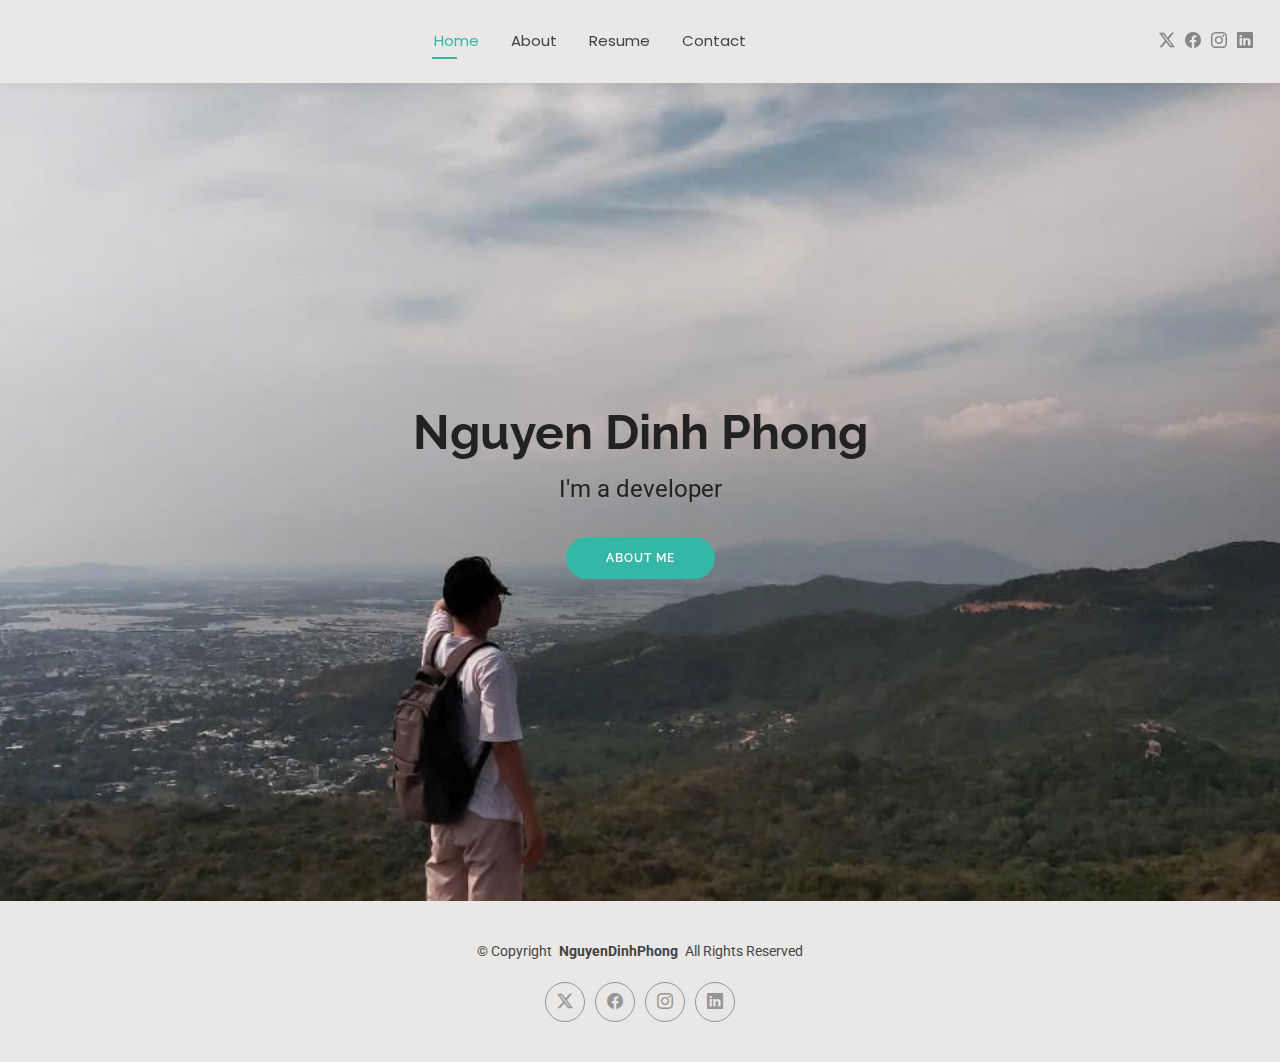
<file: index.html>
<!DOCTYPE html>
<html lang="en">

<head>
  <meta charset="utf-8">
  <meta content="width=device-width, initial-scale=1.0" name="viewport">
  <title>Portfolio NguyenDinhPhong</title>
  <meta name="description" content="">
  <meta name="keywords" content="">

  <!-- Favicons -->
  <link href="assets/img/favicon.png" rel="icon">
  <link href="assets/img/logo.jpg" rel="apple-touch-icon">

  <!-- Fonts -->
  <link href="https://fonts.googleapis.com" rel="preconnect">
  <link href="https://fonts.gstatic.com" rel="preconnect" crossorigin>
  <link href="https://fonts.googleapis.com/css2?family=Roboto:ital,wght@0,100;0,300;0,400;0,500;0,700;0,900;1,100;1,300;1,400;1,500;1,700;1,900&family=Poppins:ital,wght@0,100;0,200;0,300;0,400;0,500;0,600;0,700;0,800;0,900;1,100;1,200;1,300;1,400;1,500;1,600;1,700;1,800;1,900&family=Raleway:ital,wght@0,100;0,200;0,300;0,400;0,500;0,600;0,700;0,800;0,900;1,100;1,200;1,300;1,400;1,500;1,600;1,700;1,800;1,900&display=swap" rel="stylesheet">

  <!-- Vendor CSS Files -->
  <link href="assets/vendor/bootstrap/css/bootstrap.min.css" rel="stylesheet">
  <link href="assets/vendor/bootstrap-icons/bootstrap-icons.css" rel="stylesheet">
  <link href="assets/vendor/aos/aos.css" rel="stylesheet">
  <link href="assets/vendor/swiper/swiper-bundle.min.css" rel="stylesheet">
  <link href="assets/vendor/glightbox/css/glightbox.min.css" rel="stylesheet">

  <!-- Main CSS File -->
  <link href="assets/css/main.css" rel="stylesheet">

</head>

<body class="index-page">

  <header id="header" class="header d-flex align-items-center light-background sticky-top">
    <div class="container-fluid position-relative d-flex align-items-center justify-content-between">

      <a href="index.html" class="logo d-flex align-items-center me-auto me-xl-0">
       
      </a>

      <nav id="navmenu" class="navmenu">
        <ul>
          <li><a href="index.html" class="active">Home</a></li>
          <li><a href="about.html">About</a></li>
          <li><a href="resume.html">Resume</a></li>
          <!-- <li><a href="services.html">Services</a></li>
          <li><a href="portfolio.html">Portfolio</a></li>
          <li class="dropdown"><a href="#"><span>Dropdown</span> <i class="bi bi-chevron-down toggle-dropdown"></i></a>
            <ul>
              <li><a href="#">Dropdown 1</a></li>
              <li class="dropdown"><a href="#"><span>Deep Dropdown</span> <i class="bi bi-chevron-down toggle-dropdown"></i></a>
                <ul>
                  <li><a href="#">Deep Dropdown 1</a></li>
                  <li><a href="#">Deep Dropdown 2</a></li>
                  <li><a href="#">Deep Dropdown 3</a></li>
                  <li><a href="#">Deep Dropdown 4</a></li>
                  <li><a href="#">Deep Dropdown 5</a></li>
                </ul>
              </li>
              <li><a href="#">Dropdown 2</a></li>
              <li><a href="#">Dropdown 3</a></li>
              <li><a href="#">Dropdown 4</a></li>
            </ul>
          </li> -->
          <li><a href="contact.html">Contact</a></li>
        </ul>
        <i class="mobile-nav-toggle d-xl-none bi bi-list"></i>
      </nav>

      <div class="header-social-links">
        <a href="#" class="twitter"><i class="bi bi-twitter-x"></i></a>
        <a href="#" class="facebook"><i class="bi bi-facebook"></i></a>
        <a href="#" class="instagram"><i class="bi bi-instagram"></i></a>
        <a href="https://www.linkedin.com/in/nguyendinh1518/" class="linkedin"><i class="bi bi-linkedin"></i></a>
      </div>

    </div>
  </header>

  <main class="main">

    <!-- Hero Section -->
    <section id="hero" class="hero section">

      <img src="assets/img/background.jpg" alt="" data-aos="fade-in">

      <div class="container text-center" data-aos="zoom-out" data-aos-delay="100">
        <div class="row justify-content-center">
          <div class="col-lg-8">
            <h2>Nguyen Dinh Phong</h2>
            <p>I'm a developer</p>
            <a href="about.html" class="btn-get-started">About Me</a>
          </div>
        </div>
      </div>

    </section><!-- /Hero Section -->

  </main>

  <footer id="footer" class="footer light-background">

    <div class="container">
      <div class="copyright text-center ">
        <p>© <span>Copyright</span> <strong class="px-1 sitename">NguyenDinhPhong</strong> <span>All Rights Reserved<br></span></p>
      </div>
      <div class="social-links d-flex justify-content-center">
        <a href=""><i class="bi bi-twitter-x"></i></a>
        <a href=""><i class="bi bi-facebook"></i></a>
        <a href=""><i class="bi bi-instagram"></i></a>
        <a href=""><i class="bi bi-linkedin"></i></a>
      </div>
      
    </div>

  </footer>

  <!-- Scroll Top -->
  <a href="#" id="scroll-top" class="scroll-top d-flex align-items-center justify-content-center"><i class="bi bi-arrow-up-short"></i></a>

  <!-- Preloader -->
  <div id="preloader"></div>

  <!-- Vendor JS Files -->
  <script src="assets/vendor/bootstrap/js/bootstrap.bundle.min.js"></script>
  <script src="assets/vendor/php-email-form/validate.js"></script>
  <script src="assets/vendor/aos/aos.js"></script>
  <script src="assets/vendor/waypoints/noframework.waypoints.js"></script>
  <script src="assets/vendor/purecounter/purecounter_vanilla.js"></script>
  <script src="assets/vendor/swiper/swiper-bundle.min.js"></script>
  <script src="assets/vendor/glightbox/js/glightbox.min.js"></script>
  <script src="assets/vendor/imagesloaded/imagesloaded.pkgd.min.js"></script>
  <script src="assets/vendor/isotope-layout/isotope.pkgd.min.js"></script>

  <!-- Main JS File -->
  <script src="assets/js/main.js"></script>

</body>

</html>
</file>
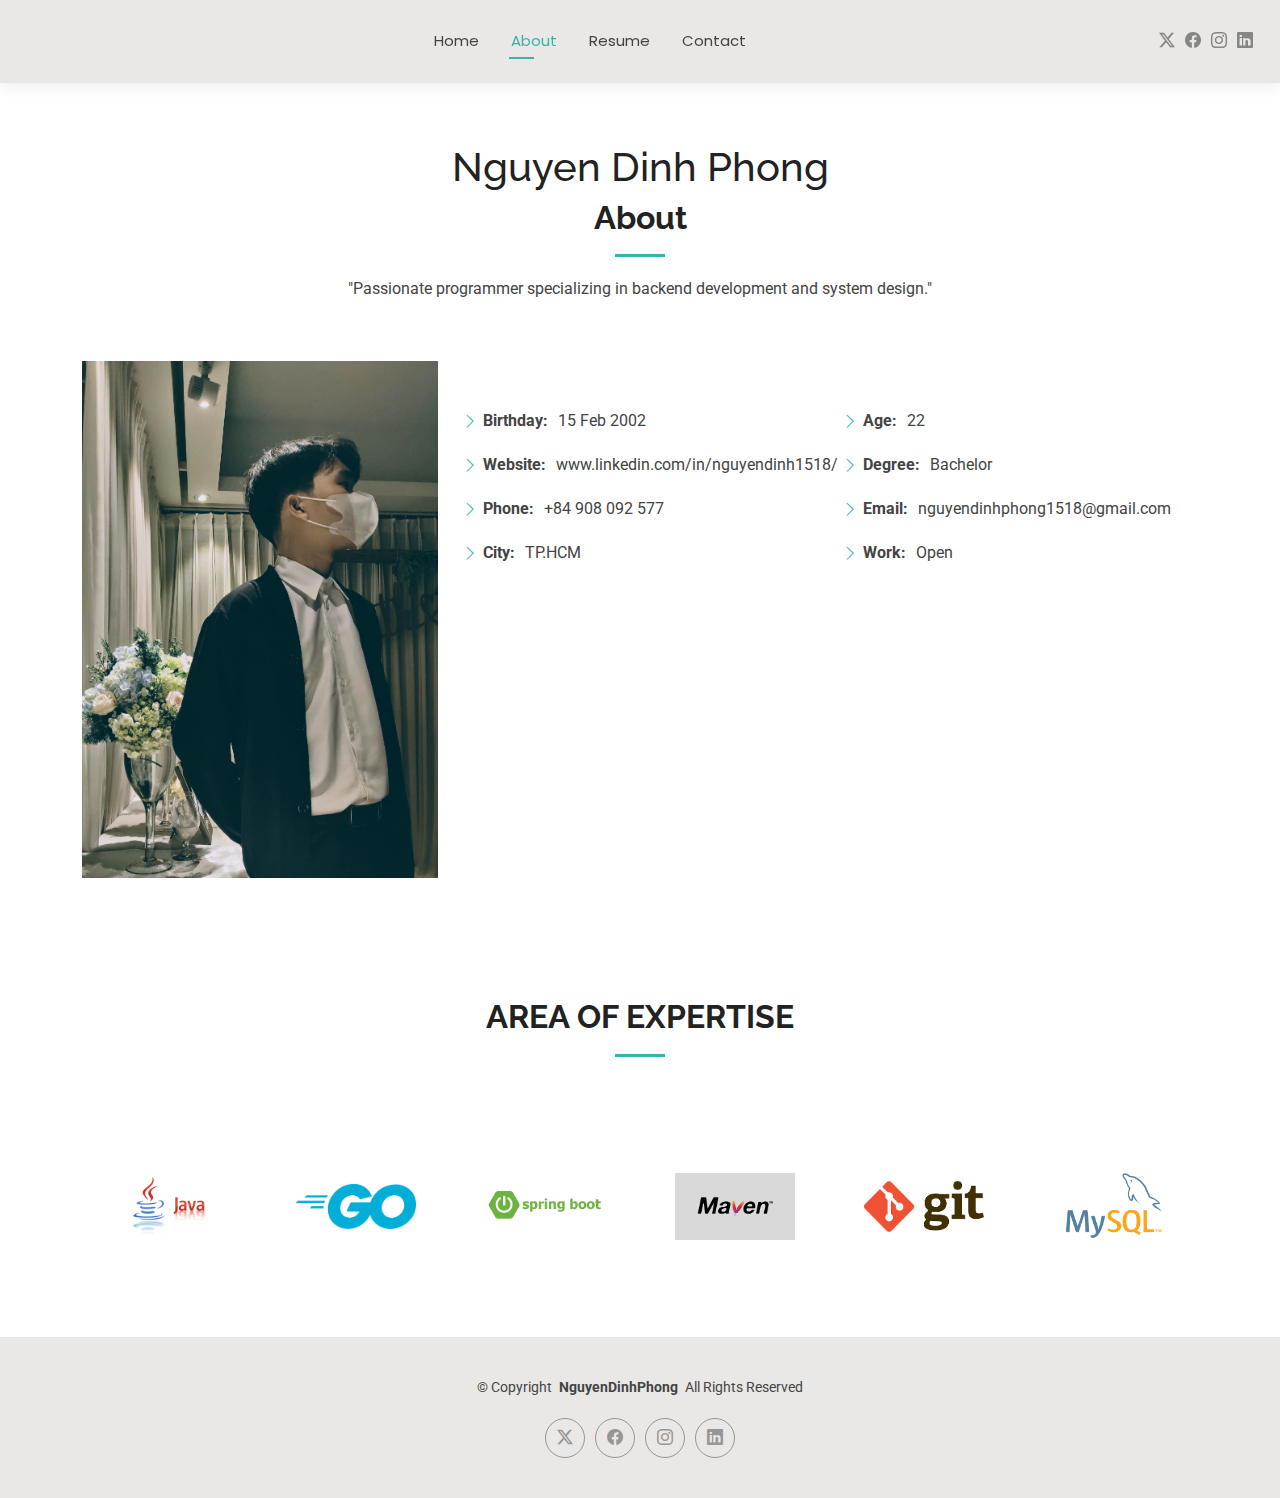
<file: about.html>
<!DOCTYPE html>
<html lang="en">

<head>
  <meta charset="utf-8">
  <meta content="width=device-width, initial-scale=1.0" name="viewport">
  <title>About - NguyenDinhPhong</title>

  <!-- Fonts -->
  <link href="https://fonts.googleapis.com/css2?family=Roboto&family=Poppins&family=Raleway&display=swap" rel="stylesheet">
  <link rel="stylesheet" href="https://cdnjs.cloudflare.com/ajax/libs/font-awesome/6.0.0-beta3/css/all.min.css">

  <!-- Vendor CSS Files -->
  <link href="assets/vendor/bootstrap/css/bootstrap.min.css" rel="stylesheet">
  <link href="assets/vendor/bootstrap-icons/bootstrap-icons.css" rel="stylesheet">

  <!-- Main CSS File -->
  <link href="assets/css/main.css" rel="stylesheet">
</head>

<body class="about-page">

  <header id="header" class="header d-flex align-items-center light-background sticky-top">
    <div class="container-fluid position-relative d-flex align-items-center justify-content-between">
      <a href="index.html" class="logo d-flex align-items-center me-auto me-xl-0">
        <h1 class="sitename"></h1>
      </a>

      <nav id="navmenu" class="navmenu">
        <ul>
          <li><a href="index.html">Home</a></li>
          <li><a href="about.html" class="active">About</a></li>
          <li><a href="resume.html">Resume</a></li>
          <!-- <li><a href="services.html">Services</a></li>
          <li><a href="portfolio.html">Portfolio</a></li> -->
          <li><a href="contact.html">Contact</a></li>
        </ul>
      </nav>

      <div class="header-social-links">
        <a href="#" class="twitter"><i class="bi bi-twitter-x"></i></a>
        <a href="#" class="facebook"><i class="bi bi-facebook"></i></a>
        <a href="#" class="instagram"><i class="bi bi-instagram"></i></a>
        <a href="https://www.linkedin.com/in/nguyendinh1518/" class="linkedin"><i class="bi bi-linkedin"></i></a>
      </div>
    </div>
  </header>

  <main class="main">

    <section id="about" class="about section">
      <div class="container section-title" data-aos="fade-up">
        <h1>Nguyen Dinh Phong</h1>
        <h2>About</h2>
        <p>"Passionate programmer specializing in backend development and system design."</p>
      </div>

      <div class="container" data-aos="fade-up" data-aos-delay="100">
        <div class="row gy-4 justify-content-center">
          <div class="col-lg-4">
            <img src="assets/img/profile.jpg" class="img-fluid" alt="Profile Picture">
          </div>
          <div class="col-lg-8 content">
            <p class="fst-italic py-3"></p>
            <div class="row">
              <div class="col-lg-6">
                <ul>
                  <li><i class="bi bi-chevron-right"></i> <strong>Birthday:</strong> <span>15 Feb 2002</span></li>
                  <li><i class="bi bi-chevron-right"></i> <strong>Website:</strong> <span>www.linkedin.com/in/nguyendinh1518/</span></li>
                  <li><i class="bi bi-chevron-right"></i> <strong>Phone:</strong> <span>+84 908 092 577</span></li>
                  <li><i class="bi bi-chevron-right"></i> <strong>City:</strong> <span>TP.HCM</span></li>
                </ul>
              </div>
              <div class="col-lg-6">
                <ul>
                  <li><i class="bi bi-chevron-right"></i> <strong>Age:</strong> <span>22</span></li>
                  <li><i class="bi bi-chevron-right"></i> <strong>Degree:</strong> <span>Bachelor</span></li>
                  <li><i class="bi bi-chevron-right"></i> <strong>Email:</strong> <span>nguyendinhphong1518@gmail.com</span></li>
                  <li><i class="bi bi-chevron-right"></i> <strong>Work:</strong> <span>Open</span></li>
                </ul>
              </div>
            </div>
          </div>
        </div>
      </div>
    </section>

    <section id="skills" class="skills section">
      <div class="container section-title" data-aos="fade-up">
        <h2>AREA OF EXPERTISE</h2>
      </div>
    
      <div class="container" data-aos="fade-up" data-aos-delay="100">
        <div class="row skills-content">
          <div class="col-lg-12">
            <div class="skills-grid">
              <!-- Java -->
              <div class="skill-item">
                <img src="assets/img/java.jpg" alt="Java" class="skill-icon">
              </div>
    
              <!-- Golang -->
              <div class="skill-item">
                <img src="assets/img/Go.png" alt="Golang" class="skill-icon">
              </div>
    
              <!-- SpringBoot -->
              <div class="skill-item">
                <img src="assets/img/SpringBoot.png" alt="SpringBoot" class="skill-icon">
              </div>
    
              <!-- Maven -->
              <div class="skill-item">
                <img src="assets/img/maven.png" alt="Maven" class="skill-icon">
              </div>
    
              <!-- Git -->
              <div class="skill-item">
                <img src="assets/img/git.png" alt="Git" class="skill-icon">
              </div>
    
              <!-- MySQL -->
              <div class="skill-item">
                <img src="assets/img/mysql.png" alt="MySQL" class="skill-icon">
              </div>
            </div>
          </div>
        </div>
      </div>
    </section>

  </main>

  <footer id="footer" class="footer light-background">
    <div class="container">
      <div class="copyright text-center">
        <p>© <span>Copyright</span> <strong class="px-1 sitename">NguyenDinhPhong</strong> <span>All Rights Reserved<br></span></p>
      </div>
      <div class="social-links d-flex justify-content-center">
        <a href=""><i class="bi bi-twitter-x"></i></a>
        <a href=""><i class="bi bi-facebook"></i></a>
        <a href=""><i class="bi bi-instagram"></i></a>
        <a href=""><i class="bi bi-linkedin"></i></a>
      </div>
    </div>
  </footer>

  <a href="#" id="scroll-top" class="scroll-top d-flex align-items-center justify-content-center"><i class="bi bi-arrow-up-short"></i></a>

  <!-- Vendor JS Files -->
  <script src="assets/vendor/bootstrap/js/bootstrap.bundle.min.js"></script>
  <script src="assets/js/main.js"></script>

</body>

</html>
</file>
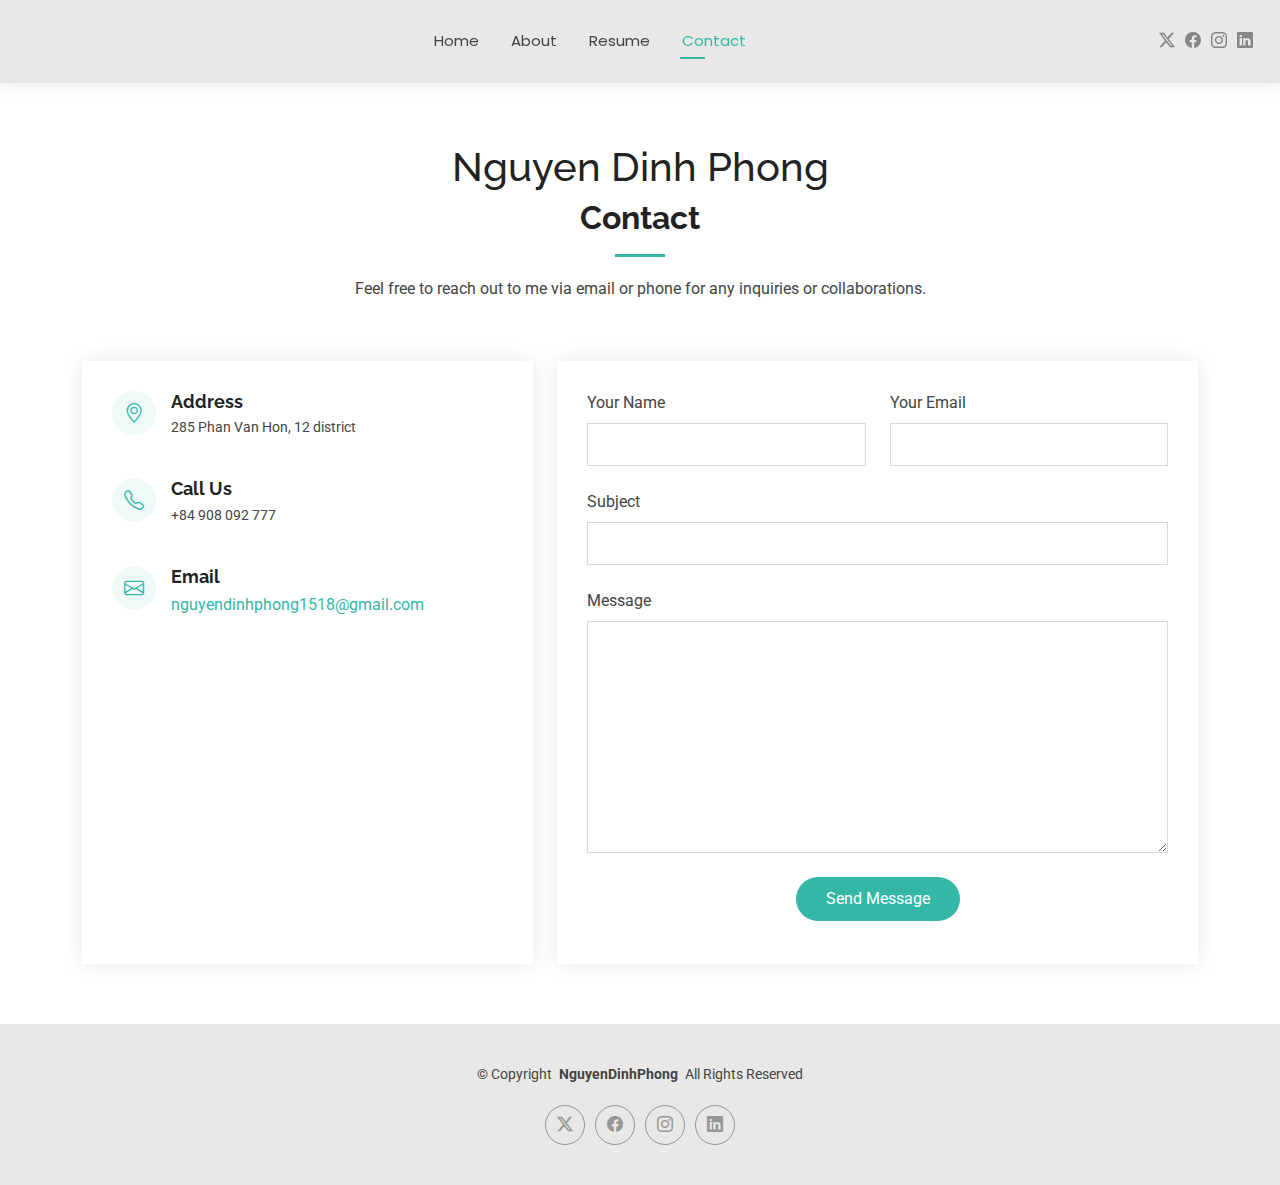
<file: contact.html>
<!DOCTYPE html>
<html lang="en">

<head>
  <meta charset="utf-8">
  <meta content="width=device-width, initial-scale=1.0" name="viewport">
  <title>Contact-NguyenDinhPhong</title>
  <meta name="description" content="">
  <meta name="keywords" content="">

  <!-- Favicons -->
  <link href="assets/img/favicon.png" rel="icon">
  <link href="assets/img/apple-touch-icon.png" rel="apple-touch-icon">

  <!-- Fonts -->
  <link href="https://fonts.googleapis.com" rel="preconnect">
  <link href="https://fonts.gstatic.com" rel="preconnect" crossorigin>
  <link href="https://fonts.googleapis.com/css2?family=Roboto:ital,wght@0,100;0,300;0,400;0,500;0,700;0,900;1,100;1,300;1,400;1,500;1,700;1,900&family=Poppins:ital,wght@0,100;0,200;0,300;0,400;0,500;0,600;0,700;0,800;0,900;1,100;1,200;1,300;1,400;1,500;1,600;1,700;1,800;1,900&family=Raleway:ital,wght@0,100;0,200;0,300;0,400;0,500;0,600;0,700;0,800;0,900;1,100;1,200;1,300;1,400;1,500;1,600;1,700;1,800;1,900&display=swap" rel="stylesheet">

  <!-- Vendor CSS Files -->
  <link href="assets/vendor/bootstrap/css/bootstrap.min.css" rel="stylesheet">
  <link href="assets/vendor/bootstrap-icons/bootstrap-icons.css" rel="stylesheet">
  <link href="assets/vendor/aos/aos.css" rel="stylesheet">
  <link href="assets/vendor/swiper/swiper-bundle.min.css" rel="stylesheet">
  <link href="assets/vendor/glightbox/css/glightbox.min.css" rel="stylesheet">

  <!-- Main CSS File -->
  <link href="assets/css/main.css" rel="stylesheet">

  <!-- =======================================================
  * Template Name: Kelly
  * Template URL: https://bootstrapmade.com/kelly-free-bootstrap-cv-resume-html-template/
  * Updated: Aug 07 2024 with Bootstrap v5.3.3
  * Author: BootstrapMade.com
  * License: https://bootstrapmade.com/license/
  ======================================================== -->
</head>

<body class="contact-page">

  <header id="header" class="header d-flex align-items-center light-background sticky-top">
    <div class="container-fluid position-relative d-flex align-items-center justify-content-between">

      <a href="index.html" class="logo d-flex align-items-center me-auto me-xl-0">
       
      </a>

      <nav id="navmenu" class="navmenu">
        <ul>
          <li><a href="index.html">Home</a></li>
          <li><a href="about.html">About</a></li>
          <li><a href="resume.html">Resume</a></li>
          <!-- <li><a href="services.html">Services</a></li>
          <li><a href="portfolio.html">Portfolio</a></li>
          <li class="dropdown"><a href="#"><span>Dropdown</span> <i class="bi bi-chevron-down toggle-dropdown"></i></a>
            <ul>
              <li><a href="#">Dropdown 1</a></li>
              <li class="dropdown"><a href="#"><span>Deep Dropdown</span> <i class="bi bi-chevron-down toggle-dropdown"></i></a>
                <ul>
                  <li><a href="#">Deep Dropdown 1</a></li>
                  <li><a href="#">Deep Dropdown 2</a></li>
                  <li><a href="#">Deep Dropdown 3</a></li>
                  <li><a href="#">Deep Dropdown 4</a></li>
                  <li><a href="#">Deep Dropdown 5</a></li>
                </ul>
              </li>
              <li><a href="#">Dropdown 2</a></li>
              <li><a href="#">Dropdown 3</a></li>
              <li><a href="#">Dropdown 4</a></li>
            </ul>
          </li> -->
          <li><a href="contact.html" class="active">Contact</a></li>
        </ul>
        <i class="mobile-nav-toggle d-xl-none bi bi-list"></i>
      </nav>

      <div class="header-social-links">
        <a href="#" class="twitter"><i class="bi bi-twitter-x"></i></a>
        <a href="#" class="facebook"><i class="bi bi-facebook"></i></a>
        <a href="#" class="instagram"><i class="bi bi-instagram"></i></a>
        <a href="https://www.linkedin.com/in/nguyendinh1518/" class="linkedin"><i class="bi bi-linkedin"></i></a>
      </div>

    </div>
  </header>

  <main class="main">

    <!-- Contact Section -->
    <section id="contact" class="contact section">

      <!-- Section Title -->
      <div class="container section-title" data-aos="fade-up">
        <h1>Nguyen Dinh Phong</h1>
        <h2>Contact</h2>
        <p>Feel free to reach out to me via email or phone for any inquiries or collaborations.</p>
      </div><!-- End Section Title -->

      <div class="container" data-aos="fade-up" data-aos-delay="100">

        <div class="row gy-4">

          <div class="col-lg-5">

            <div class="info-wrap">
              <div class="info-item d-flex" data-aos="fade-up" data-aos-delay="200">
                <i class="bi bi-geo-alt flex-shrink-0"></i>
                <div>
                  <h3>Address</h3>
                  <p>285 Phan Van Hon, 12 district</p>
                </div>
              </div><!-- End Info Item -->

              <div class="info-item d-flex" data-aos="fade-up" data-aos-delay="300">
                <i class="bi bi-telephone flex-shrink-0"></i>
                <div>
                  <h3>Call Us</h3>
                  <p>+84 908 092 777</p>
                </div>
              </div><!-- End Info Item -->

              <div class="info-item d-flex" data-aos="fade-up" data-aos-delay="400">
                <i class="bi bi-envelope flex-shrink-0"></i>
                <div>
                  <h3>Email</h3>
                  <a href="mailto:nguyendinhphong1518@gmail.com" class="email-link">nguyendinhphong1518@gmail.com</a>
                </div>
              </div><!-- End Info Item -->

              <iframe width="100%" height="270" frameborder="0" style="border:0"
    src="https://www.openstreetmap.org/export/embed.html?bbox=106.60888576507568%2C10.82929278402239%2C106.6128640174866%2C10.83239854447481&layer=mapnik&marker=10.830845,106.610875" 
    allowfullscreen></iframe>

            </div>
          </div>

          <div class="col-lg-7">
            <form action="forms/contact.php" method="post" class="php-email-form" data-aos="fade-up" data-aos-delay="200">
              <div class="row gy-4">

                <div class="col-md-6">
                  <label for="name-field" class="pb-2">Your Name</label>
                  <input type="text" name="name" id="name-field" class="form-control" required="">
                </div>

                <div class="col-md-6">
                  <label for="email-field" class="pb-2">Your Email</label>
                  <input type="email" class="form-control" name="email" id="email-field" required="">
                </div>

                <div class="col-md-12">
                  <label for="subject-field" class="pb-2">Subject</label>
                  <input type="text" class="form-control" name="subject" id="subject-field" required="">
                </div>

                <div class="col-md-12">
                  <label for="message-field" class="pb-2">Message</label>
                  <textarea class="form-control" name="message" rows="10" id="message-field" required=""></textarea>
                </div>

                <div class="col-md-12 text-center">
                  <div class="loading">Loading</div>
                  <div class="error-message"></div>
                  <div class="sent-message">Your message has been sent. Thank you!</div>

                  <button type="submit">Send Message</button>
                </div>

              </div>
            </form>
          </div><!-- End Contact Form -->

        </div>

      </div>

    </section><!-- /Contact Section -->

  </main>

  <footer id="footer" class="footer light-background">

    <div class="container">
      <div class="copyright text-center ">
        <p>© <span>Copyright</span> <strong class="px-1 sitename">NguyenDinhPhong</strong> <span>All Rights Reserved<br></span></p>
      </div>
      <div class="social-links d-flex justify-content-center">
        <a href=""><i class="bi bi-twitter-x"></i></a>
        <a href=""><i class="bi bi-facebook"></i></a>
        <a href=""><i class="bi bi-instagram"></i></a>
        <a href=""><i class="bi bi-linkedin"></i></a>
      </div>
      
    </div>

  </footer>

  <!-- Scroll Top -->
  <a href="#" id="scroll-top" class="scroll-top d-flex align-items-center justify-content-center"><i class="bi bi-arrow-up-short"></i></a>

  <!-- Preloader -->
  <div id="preloader"></div>

  <!-- Vendor JS Files -->
  <script src="assets/vendor/bootstrap/js/bootstrap.bundle.min.js"></script>
  <script src="assets/vendor/php-email-form/validate.js"></script>
  <script src="assets/vendor/aos/aos.js"></script>
  <script src="assets/vendor/waypoints/noframework.waypoints.js"></script>
  <script src="assets/vendor/purecounter/purecounter_vanilla.js"></script>
  <script src="assets/vendor/swiper/swiper-bundle.min.js"></script>
  <script src="assets/vendor/glightbox/js/glightbox.min.js"></script>
  <script src="assets/vendor/imagesloaded/imagesloaded.pkgd.min.js"></script>
  <script src="assets/vendor/isotope-layout/isotope.pkgd.min.js"></script>

  <!-- Main JS File -->
  <script src="assets/js/main.js"></script>

</body>

</html>
</file>
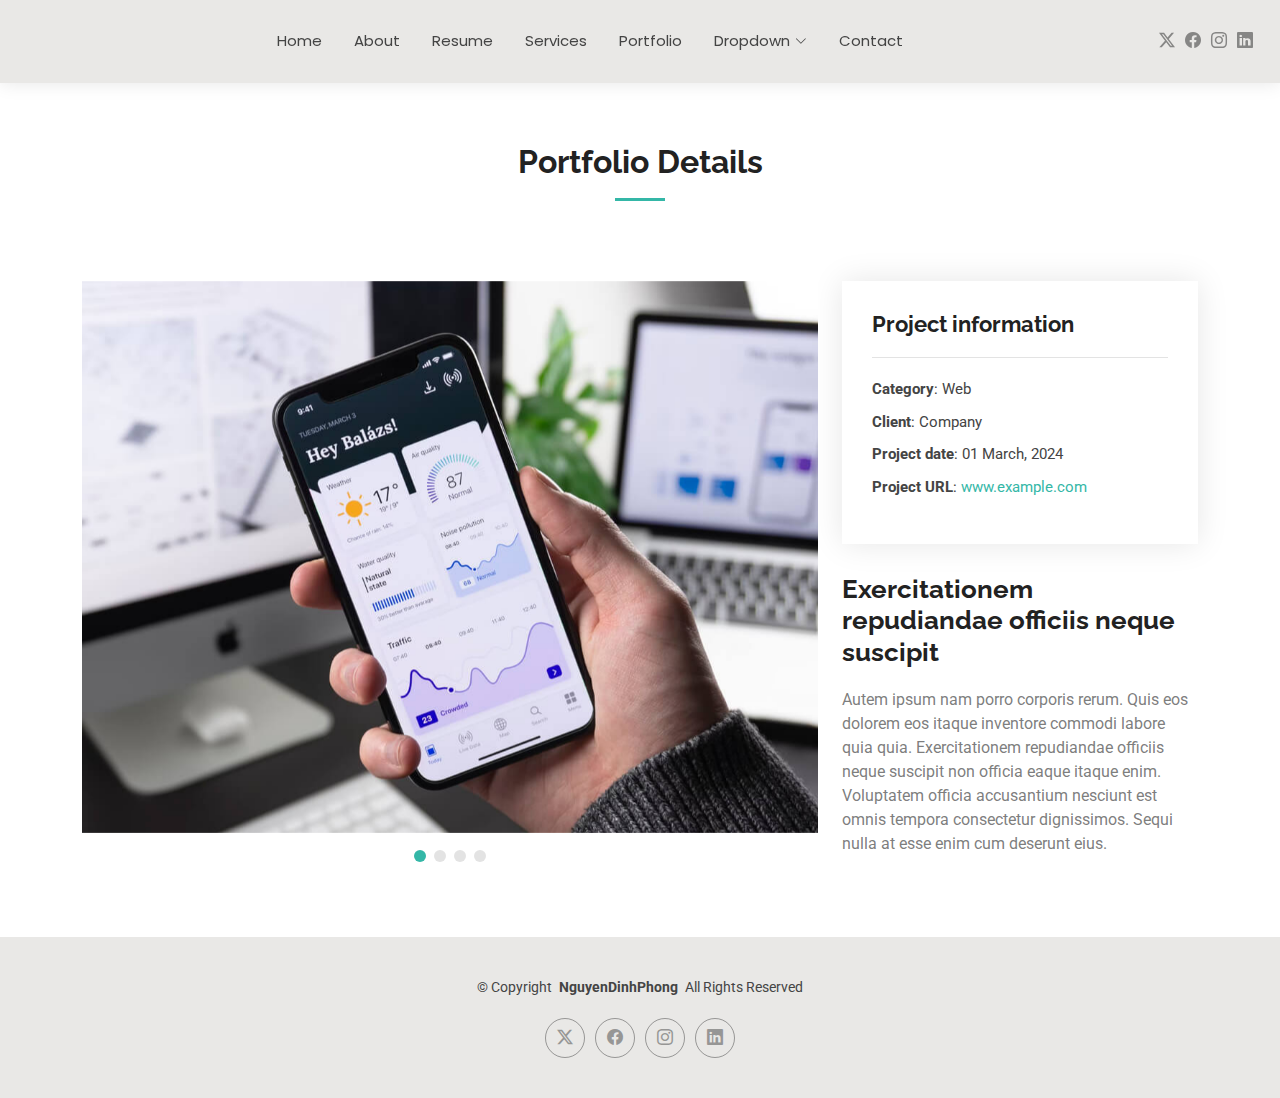
<file: portfolio-details.html>
<!DOCTYPE html>
<html lang="en">

<head>
  <meta charset="utf-8">
  <meta content="width=device-width, initial-scale=1.0" name="viewport">
  <title>Portfolio Details</title>
  <meta name="description" content="">
  <meta name="keywords" content="">

  <!-- Favicons -->
  <link href="assets/img/favicon.png" rel="icon">
  <link href="assets/img/apple-touch-icon.png" rel="apple-touch-icon">

  <!-- Fonts -->
  <link href="https://fonts.googleapis.com" rel="preconnect">
  <link href="https://fonts.gstatic.com" rel="preconnect" crossorigin>
  <link href="https://fonts.googleapis.com/css2?family=Roboto:ital,wght@0,100;0,300;0,400;0,500;0,700;0,900;1,100;1,300;1,400;1,500;1,700;1,900&family=Poppins:ital,wght@0,100;0,200;0,300;0,400;0,500;0,600;0,700;0,800;0,900;1,100;1,200;1,300;1,400;1,500;1,600;1,700;1,800;1,900&family=Raleway:ital,wght@0,100;0,200;0,300;0,400;0,500;0,600;0,700;0,800;0,900;1,100;1,200;1,300;1,400;1,500;1,600;1,700;1,800;1,900&display=swap" rel="stylesheet">

  <!-- Vendor CSS Files -->
  <link href="assets/vendor/bootstrap/css/bootstrap.min.css" rel="stylesheet">
  <link href="assets/vendor/bootstrap-icons/bootstrap-icons.css" rel="stylesheet">
  <link href="assets/vendor/aos/aos.css" rel="stylesheet">
  <link href="assets/vendor/swiper/swiper-bundle.min.css" rel="stylesheet">
  <link href="assets/vendor/glightbox/css/glightbox.min.css" rel="stylesheet">

  <!-- Main CSS File -->
  <link href="assets/css/main.css" rel="stylesheet">

  <!-- =======================================================
  * Template Name: Kelly
  * Template URL: https://bootstrapmade.com/kelly-free-bootstrap-cv-resume-html-template/
  * Updated: Aug 07 2024 with Bootstrap v5.3.3
  * Author: BootstrapMade.com
  * License: https://bootstrapmade.com/license/
  ======================================================== -->
</head>

<body class="portfolio-details-page">

  <header id="header" class="header d-flex align-items-center light-background sticky-top">
    <div class="container-fluid position-relative d-flex align-items-center justify-content-between">

      <a href="index.html" class="logo d-flex align-items-center me-auto me-xl-0">
       
      </a>

      <nav id="navmenu" class="navmenu">
        <ul>
          <li><a href="index.html">Home</a></li>
          <li><a href="about.html">About</a></li>
          <li><a href="resume.html">Resume</a></li>
          <li><a href="services.html">Services</a></li>
          <li><a href="portfolio.html">Portfolio</a></li>
          <li class="dropdown"><a href="#"><span>Dropdown</span> <i class="bi bi-chevron-down toggle-dropdown"></i></a>
            <ul>
              <li><a href="#">Dropdown 1</a></li>
              <li class="dropdown"><a href="#"><span>Deep Dropdown</span> <i class="bi bi-chevron-down toggle-dropdown"></i></a>
                <ul>
                  <li><a href="#">Deep Dropdown 1</a></li>
                  <li><a href="#">Deep Dropdown 2</a></li>
                  <li><a href="#">Deep Dropdown 3</a></li>
                  <li><a href="#">Deep Dropdown 4</a></li>
                  <li><a href="#">Deep Dropdown 5</a></li>
                </ul>
              </li>
              <li><a href="#">Dropdown 2</a></li>
              <li><a href="#">Dropdown 3</a></li>
              <li><a href="#">Dropdown 4</a></li>
            </ul>
          </li>
          <li><a href="contact.html">Contact</a></li>
        </ul>
        <i class="mobile-nav-toggle d-xl-none bi bi-list"></i>
      </nav>

      <div class="header-social-links">
        <a href="#" class="twitter"><i class="bi bi-twitter-x"></i></a>
        <a href="#" class="facebook"><i class="bi bi-facebook"></i></a>
        <a href="#" class="instagram"><i class="bi bi-instagram"></i></a>
        <a href="#" class="linkedin"><i class="bi bi-linkedin"></i></a>
      </div>

    </div>
  </header>

  <main class="main">

    <!-- Portfolio Details Section -->
    <section id="portfolio-details" class="portfolio-details section">

      <!-- Section Title -->
      <div class="container section-title" data-aos="fade-up">
        <h2>Portfolio Details</h2>
        
      </div><!-- End Section Title -->

      <div class="container" data-aos="fade-up" data-aos-delay="100">

        <div class="row gy-4">

          <div class="col-lg-8">
            <div class="portfolio-details-slider swiper init-swiper">

              <script type="application/json" class="swiper-config">
                {
                  "loop": true,
                  "speed": 600,
                  "autoplay": {
                    "delay": 5000
                  },
                  "slidesPerView": "auto",
                  "pagination": {
                    "el": ".swiper-pagination",
                    "type": "bullets",
                    "clickable": true
                  }
                }
              </script>

              <div class="swiper-wrapper align-items-center">

                <div class="swiper-slide">
                  <img src="assets/img/portfolio/app-1.jpg" alt="">
                </div>

                <div class="swiper-slide">
                  <img src="assets/img/portfolio/product-1.jpg" alt="">
                </div>

                <div class="swiper-slide">
                  <img src="assets/img/portfolio/branding-1.jpg" alt="">
                </div>

                <div class="swiper-slide">
                  <img src="assets/img/portfolio/books-1.jpg" alt="">
                </div>

              </div>
              <div class="swiper-pagination"></div>
            </div>
          </div>

          <div class="col-lg-4">
            <div class="portfolio-info" data-aos="fade-up" data-aos-delay="200">
              <h3>Project information</h3>
              <ul>
                <li><strong>Category</strong>: Web </li>
                <li><strong>Client</strong>: Company</li>
                <li><strong>Project date</strong>: 01 March, 2024</li>
                <li><strong>Project URL</strong>: <a href="#">www.example.com</a></li>
              </ul>
            </div>
            <div class="portfolio-description" data-aos="fade-up" data-aos-delay="300">
              <h2>Exercitationem repudiandae officiis neque suscipit</h2>
              <p>
                Autem ipsum nam porro corporis rerum. Quis eos dolorem eos itaque inventore commodi labore quia quia. Exercitationem repudiandae officiis neque suscipit non officia eaque itaque enim. Voluptatem officia accusantium nesciunt est omnis tempora consectetur dignissimos. Sequi nulla at esse enim cum deserunt eius.
              </p>
            </div>
          </div>

        </div>

      </div>

    </section><!-- /Portfolio Details Section -->

  </main>

  <footer id="footer" class="footer light-background">

    <div class="container">
      <div class="copyright text-center ">
        <p>© <span>Copyright</span> <strong class="px-1 sitename">NguyenDinhPhong</strong> <span>All Rights Reserved<br></span></p>
      </div>
      <div class="social-links d-flex justify-content-center">
        <a href=""><i class="bi bi-twitter-x"></i></a>
        <a href=""><i class="bi bi-facebook"></i></a>
        <a href=""><i class="bi bi-instagram"></i></a>
        <a href=""><i class="bi bi-linkedin"></i></a>
      </div>
      
      </div>
    </div>

  </footer>

  <!-- Scroll Top -->
  <a href="#" id="scroll-top" class="scroll-top d-flex align-items-center justify-content-center"><i class="bi bi-arrow-up-short"></i></a>

  <!-- Preloader -->
  <div id="preloader"></div>

  <!-- Vendor JS Files -->
  <script src="assets/vendor/bootstrap/js/bootstrap.bundle.min.js"></script>
  <script src="assets/vendor/php-email-form/validate.js"></script>
  <script src="assets/vendor/aos/aos.js"></script>
  <script src="assets/vendor/waypoints/noframework.waypoints.js"></script>
  <script src="assets/vendor/purecounter/purecounter_vanilla.js"></script>
  <script src="assets/vendor/swiper/swiper-bundle.min.js"></script>
  <script src="assets/vendor/glightbox/js/glightbox.min.js"></script>
  <script src="assets/vendor/imagesloaded/imagesloaded.pkgd.min.js"></script>
  <script src="assets/vendor/isotope-layout/isotope.pkgd.min.js"></script>

  <!-- Main JS File -->
  <script src="assets/js/main.js"></script>

</body>

</html>
</file>
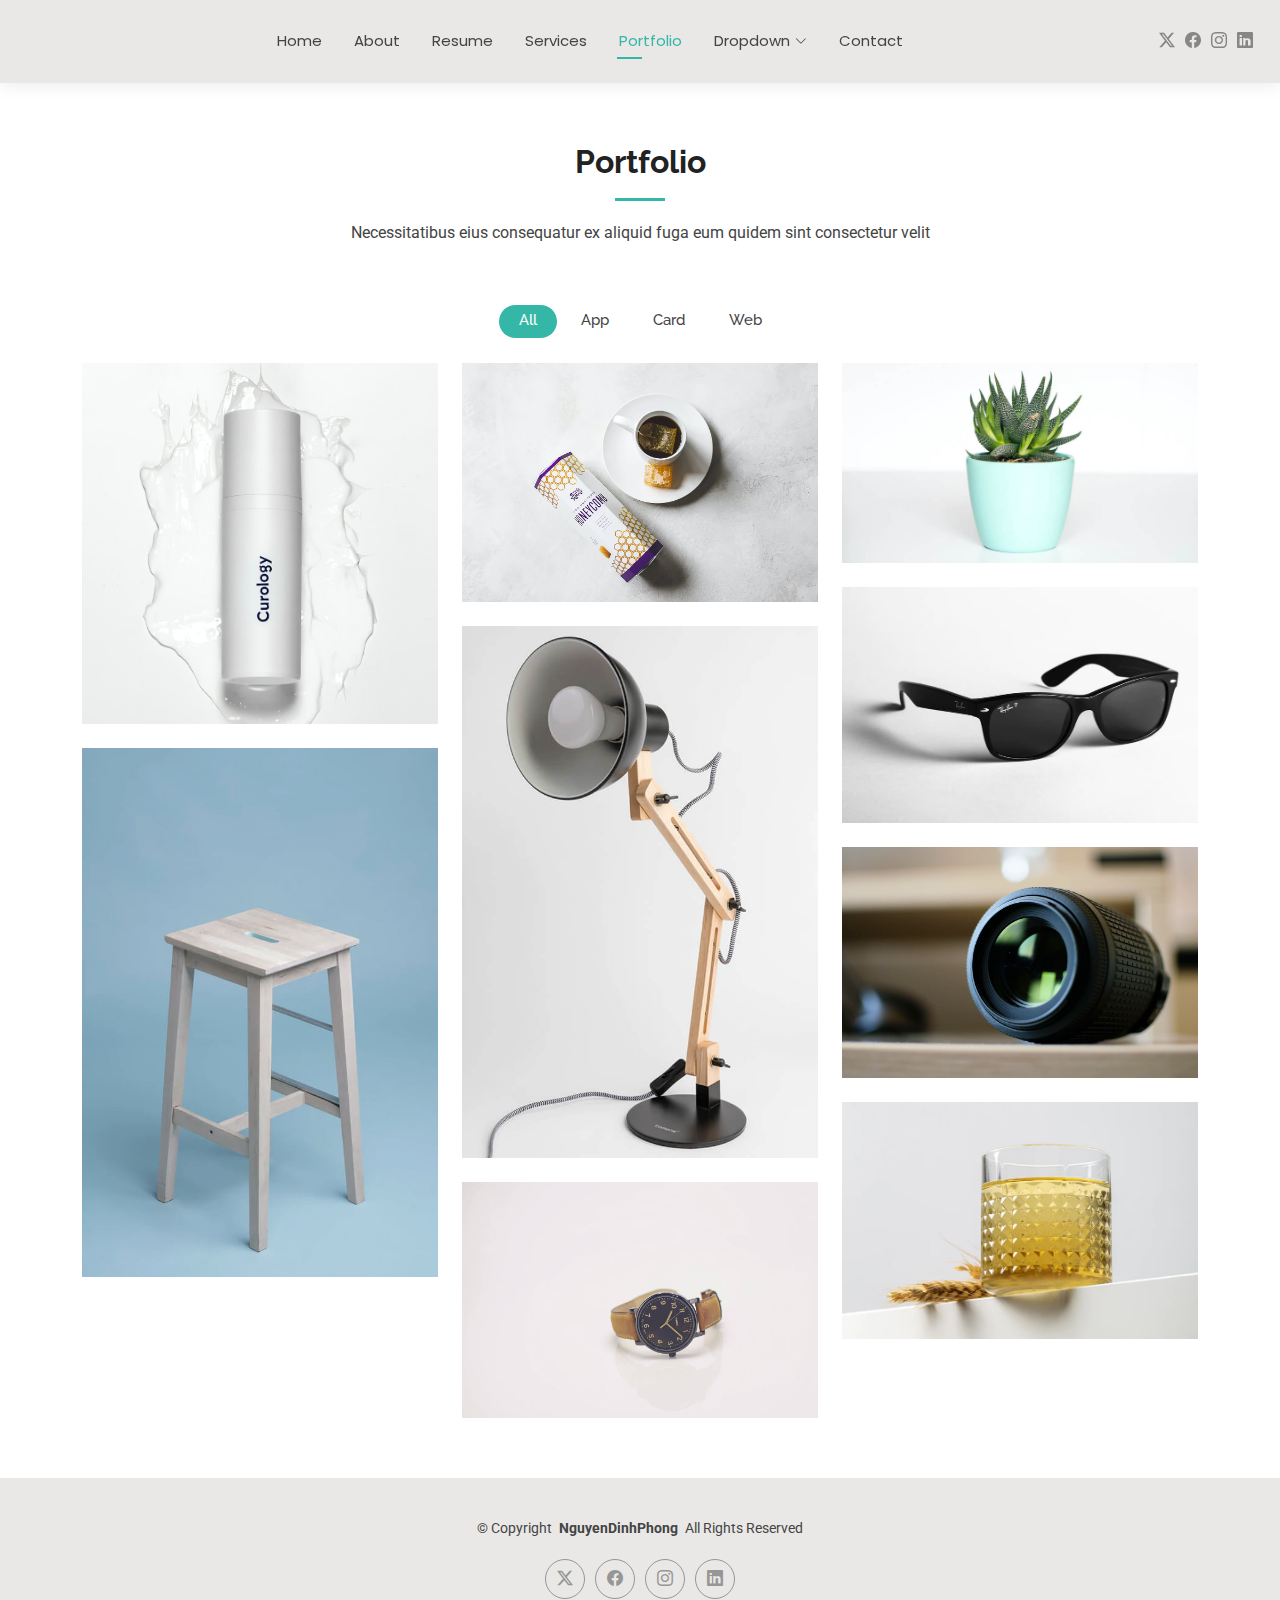
<file: portfolio.html>
<!DOCTYPE html>
<html lang="en">

<head>
  <meta charset="utf-8">
  <meta content="width=device-width, initial-scale=1.0" name="viewport">
  <title>Portfolio - Kelly Bootstrap Template</title>
  <meta name="description" content="">
  <meta name="keywords" content="">

  <!-- Favicons -->
  <link href="assets/img/favicon.png" rel="icon">
  <link href="assets/img/apple-touch-icon.png" rel="apple-touch-icon">

  <!-- Fonts -->
  <link href="https://fonts.googleapis.com" rel="preconnect">
  <link href="https://fonts.gstatic.com" rel="preconnect" crossorigin>
  <link href="https://fonts.googleapis.com/css2?family=Roboto:ital,wght@0,100;0,300;0,400;0,500;0,700;0,900;1,100;1,300;1,400;1,500;1,700;1,900&family=Poppins:ital,wght@0,100;0,200;0,300;0,400;0,500;0,600;0,700;0,800;0,900;1,100;1,200;1,300;1,400;1,500;1,600;1,700;1,800;1,900&family=Raleway:ital,wght@0,100;0,200;0,300;0,400;0,500;0,600;0,700;0,800;0,900;1,100;1,200;1,300;1,400;1,500;1,600;1,700;1,800;1,900&display=swap" rel="stylesheet">

  <!-- Vendor CSS Files -->
  <link href="assets/vendor/bootstrap/css/bootstrap.min.css" rel="stylesheet">
  <link href="assets/vendor/bootstrap-icons/bootstrap-icons.css" rel="stylesheet">
  <link href="assets/vendor/aos/aos.css" rel="stylesheet">
  <link href="assets/vendor/swiper/swiper-bundle.min.css" rel="stylesheet">
  <link href="assets/vendor/glightbox/css/glightbox.min.css" rel="stylesheet">

  <!-- Main CSS File -->
  <link href="assets/css/main.css" rel="stylesheet">

  <!-- =======================================================
  * Template Name: Kelly
  * Template URL: https://bootstrapmade.com/kelly-free-bootstrap-cv-resume-html-template/
  * Updated: Aug 07 2024 with Bootstrap v5.3.3
  * Author: BootstrapMade.com
  * License: https://bootstrapmade.com/license/
  ======================================================== -->
</head>

<body class="portfolio-page">

  <header id="header" class="header d-flex align-items-center light-background sticky-top">
    <div class="container-fluid position-relative d-flex align-items-center justify-content-between">

      <a href="index.html" class="logo d-flex align-items-center me-auto me-xl-0">
  
      </a>

      <nav id="navmenu" class="navmenu">
        <ul>
          <li><a href="index.html">Home</a></li>
          <li><a href="about.html">About</a></li>
          <li><a href="resume.html">Resume</a></li>
          <li><a href="services.html">Services</a></li>
          <li><a href="portfolio.html" class="active">Portfolio</a></li>
          <li class="dropdown"><a href="#"><span>Dropdown</span> <i class="bi bi-chevron-down toggle-dropdown"></i></a>
            <ul>
              <li><a href="#">Dropdown 1</a></li>
              <li class="dropdown"><a href="#"><span>Deep Dropdown</span> <i class="bi bi-chevron-down toggle-dropdown"></i></a>
                <ul>
                  <li><a href="#">Deep Dropdown 1</a></li>
                  <li><a href="#">Deep Dropdown 2</a></li>
                  <li><a href="#">Deep Dropdown 3</a></li>
                  <li><a href="#">Deep Dropdown 4</a></li>
                  <li><a href="#">Deep Dropdown 5</a></li>
                </ul>
              </li>
              <li><a href="#">Dropdown 2</a></li>
              <li><a href="#">Dropdown 3</a></li>
              <li><a href="#">Dropdown 4</a></li>
            </ul>
          </li>
          <li><a href="contact.html">Contact</a></li>
        </ul>
        <i class="mobile-nav-toggle d-xl-none bi bi-list"></i>
      </nav>

      <div class="header-social-links">
        <a href="#" class="twitter"><i class="bi bi-twitter-x"></i></a>
        <a href="#" class="facebook"><i class="bi bi-facebook"></i></a>
        <a href="#" class="instagram"><i class="bi bi-instagram"></i></a>
        <a href="#" class="linkedin"><i class="bi bi-linkedin"></i></a>
      </div>

    </div>
  </header>

  <main class="main">

    <!-- Portfolio Section -->
    <section id="portfolio" class="portfolio section">

      <!-- Section Title -->
      <div class="container section-title" data-aos="fade-up">
        <h2>Portfolio</h2>
        <p>Necessitatibus eius consequatur ex aliquid fuga eum quidem sint consectetur velit</p>
      </div><!-- End Section Title -->

      <div class="container">

        <div class="isotope-layout" data-default-filter="*" data-layout="masonry" data-sort="original-order">

          <ul class="portfolio-filters isotope-filters" data-aos="fade-up" data-aos-delay="100">
            <li data-filter="*" class="filter-active">All</li>
            <li data-filter=".filter-app">App</li>
            <li data-filter=".filter-product">Card</li>
            <li data-filter=".filter-branding">Web</li>
          </ul><!-- End Portfolio Filters -->

          <div class="row gy-4 isotope-container" data-aos="fade-up" data-aos-delay="200">

            <div class="col-lg-4 col-md-6 portfolio-item isotope-item filter-app">
              <img src="assets/img/masonry-portfolio/masonry-portfolio-1.jpg" class="img-fluid" alt="">
              <div class="portfolio-info">
                <h4>App 1</h4>
                <p>Lorem ipsum, dolor sit</p>
                <a href="assets/img/masonry-portfolio/masonry-portfolio-1.jpg" title="App 1" data-gallery="portfolio-gallery-app" class="glightbox preview-link"><i class="bi bi-zoom-in"></i></a>
                <a href="portfolio-details.html" title="More Details" class="details-link"><i class="bi bi-link-45deg"></i></a>
              </div>
            </div><!-- End Portfolio Item -->

            <div class="col-lg-4 col-md-6 portfolio-item isotope-item filter-product">
              <img src="assets/img/masonry-portfolio/masonry-portfolio-2.jpg" class="img-fluid" alt="">
              <div class="portfolio-info">
                <h4>Product 1</h4>
                <p>Lorem ipsum, dolor sit</p>
                <a href="assets/img/masonry-portfolio/masonry-portfolio-2.jpg" title="Product 1" data-gallery="portfolio-gallery-product" class="glightbox preview-link"><i class="bi bi-zoom-in"></i></a>
                <a href="portfolio-details.html" title="More Details" class="details-link"><i class="bi bi-link-45deg"></i></a>
              </div>
            </div><!-- End Portfolio Item -->

            <div class="col-lg-4 col-md-6 portfolio-item isotope-item filter-branding">
              <img src="assets/img/masonry-portfolio/masonry-portfolio-3.jpg" class="img-fluid" alt="">
              <div class="portfolio-info">
                <h4>Branding 1</h4>
                <p>Lorem ipsum, dolor sit</p>
                <a href="assets/img/masonry-portfolio/masonry-portfolio-3.jpg" title="Branding 1" data-gallery="portfolio-gallery-branding" class="glightbox preview-link"><i class="bi bi-zoom-in"></i></a>
                <a href="portfolio-details.html" title="More Details" class="details-link"><i class="bi bi-link-45deg"></i></a>
              </div>
            </div><!-- End Portfolio Item -->

            <div class="col-lg-4 col-md-6 portfolio-item isotope-item filter-app">
              <img src="assets/img/masonry-portfolio/masonry-portfolio-4.jpg" class="img-fluid" alt="">
              <div class="portfolio-info">
                <h4>App 2</h4>
                <p>Lorem ipsum, dolor sit</p>
                <a href="assets/img/masonry-portfolio/masonry-portfolio-4.jpg" title="App 2" data-gallery="portfolio-gallery-app" class="glightbox preview-link"><i class="bi bi-zoom-in"></i></a>
                <a href="portfolio-details.html" title="More Details" class="details-link"><i class="bi bi-link-45deg"></i></a>
              </div>
            </div><!-- End Portfolio Item -->

            <div class="col-lg-4 col-md-6 portfolio-item isotope-item filter-product">
              <img src="assets/img/masonry-portfolio/masonry-portfolio-5.jpg" class="img-fluid" alt="">
              <div class="portfolio-info">
                <h4>Product 2</h4>
                <p>Lorem ipsum, dolor sit</p>
                <a href="assets/img/masonry-portfolio/masonry-portfolio-5.jpg" title="Product 2" data-gallery="portfolio-gallery-product" class="glightbox preview-link"><i class="bi bi-zoom-in"></i></a>
                <a href="portfolio-details.html" title="More Details" class="details-link"><i class="bi bi-link-45deg"></i></a>
              </div>
            </div><!-- End Portfolio Item -->

            <div class="col-lg-4 col-md-6 portfolio-item isotope-item filter-branding">
              <img src="assets/img/masonry-portfolio/masonry-portfolio-6.jpg" class="img-fluid" alt="">
              <div class="portfolio-info">
                <h4>Branding 2</h4>
                <p>Lorem ipsum, dolor sit</p>
                <a href="assets/img/masonry-portfolio/masonry-portfolio-6.jpg" title="Branding 2" data-gallery="portfolio-gallery-branding" class="glightbox preview-link"><i class="bi bi-zoom-in"></i></a>
                <a href="portfolio-details.html" title="More Details" class="details-link"><i class="bi bi-link-45deg"></i></a>
              </div>
            </div><!-- End Portfolio Item -->

            <div class="col-lg-4 col-md-6 portfolio-item isotope-item filter-app">
              <img src="assets/img/masonry-portfolio/masonry-portfolio-7.jpg" class="img-fluid" alt="">
              <div class="portfolio-info">
                <h4>App 3</h4>
                <p>Lorem ipsum, dolor sit</p>
                <a href="assets/img/masonry-portfolio/masonry-portfolio-7.jpg" title="App 3" data-gallery="portfolio-gallery-app" class="glightbox preview-link"><i class="bi bi-zoom-in"></i></a>
                <a href="portfolio-details.html" title="More Details" class="details-link"><i class="bi bi-link-45deg"></i></a>
              </div>
            </div><!-- End Portfolio Item -->

            <div class="col-lg-4 col-md-6 portfolio-item isotope-item filter-product">
              <img src="assets/img/masonry-portfolio/masonry-portfolio-8.jpg" class="img-fluid" alt="">
              <div class="portfolio-info">
                <h4>Product 3</h4>
                <p>Lorem ipsum, dolor sit</p>
                <a href="assets/img/masonry-portfolio/masonry-portfolio-8.jpg" title="Product 3" data-gallery="portfolio-gallery-product" class="glightbox preview-link"><i class="bi bi-zoom-in"></i></a>
                <a href="portfolio-details.html" title="More Details" class="details-link"><i class="bi bi-link-45deg"></i></a>
              </div>
            </div><!-- End Portfolio Item -->

            <div class="col-lg-4 col-md-6 portfolio-item isotope-item filter-branding">
              <img src="assets/img/masonry-portfolio/masonry-portfolio-9.jpg" class="img-fluid" alt="">
              <div class="portfolio-info">
                <h4>Branding 3</h4>
                <p>Lorem ipsum, dolor sit</p>
                <a href="assets/img/masonry-portfolio/masonry-portfolio-9.jpg" title="Branding 2" data-gallery="portfolio-gallery-branding" class="glightbox preview-link"><i class="bi bi-zoom-in"></i></a>
                <a href="portfolio-details.html" title="More Details" class="details-link"><i class="bi bi-link-45deg"></i></a>
              </div>
            </div><!-- End Portfolio Item -->

          </div><!-- End Portfolio Container -->

        </div>

      </div>

    </section><!-- /Portfolio Section -->

  </main>

  <footer id="footer" class="footer light-background">

    <div class="container">
      <div class="copyright text-center ">
        <p>© <span>Copyright</span> <strong class="px-1 sitename">NguyenDinhPhong</strong> <span>All Rights Reserved<br></span></p>
      </div>
      <div class="social-links d-flex justify-content-center">
        <a href=""><i class="bi bi-twitter-x"></i></a>
        <a href=""><i class="bi bi-facebook"></i></a>
        <a href=""><i class="bi bi-instagram"></i></a>
        <a href=""><i class="bi bi-linkedin"></i></a>
      </div>
     
    </div>

  </footer>

  <!-- Scroll Top -->
  <a href="#" id="scroll-top" class="scroll-top d-flex align-items-center justify-content-center"><i class="bi bi-arrow-up-short"></i></a>

  <!-- Preloader -->
  <div id="preloader"></div>

  <!-- Vendor JS Files -->
  <script src="assets/vendor/bootstrap/js/bootstrap.bundle.min.js"></script>
  <script src="assets/vendor/php-email-form/validate.js"></script>
  <script src="assets/vendor/aos/aos.js"></script>
  <script src="assets/vendor/waypoints/noframework.waypoints.js"></script>
  <script src="assets/vendor/purecounter/purecounter_vanilla.js"></script>
  <script src="assets/vendor/swiper/swiper-bundle.min.js"></script>
  <script src="assets/vendor/glightbox/js/glightbox.min.js"></script>
  <script src="assets/vendor/imagesloaded/imagesloaded.pkgd.min.js"></script>
  <script src="assets/vendor/isotope-layout/isotope.pkgd.min.js"></script>

  <!-- Main JS File -->
  <script src="assets/js/main.js"></script>

</body>

</html>
</file>
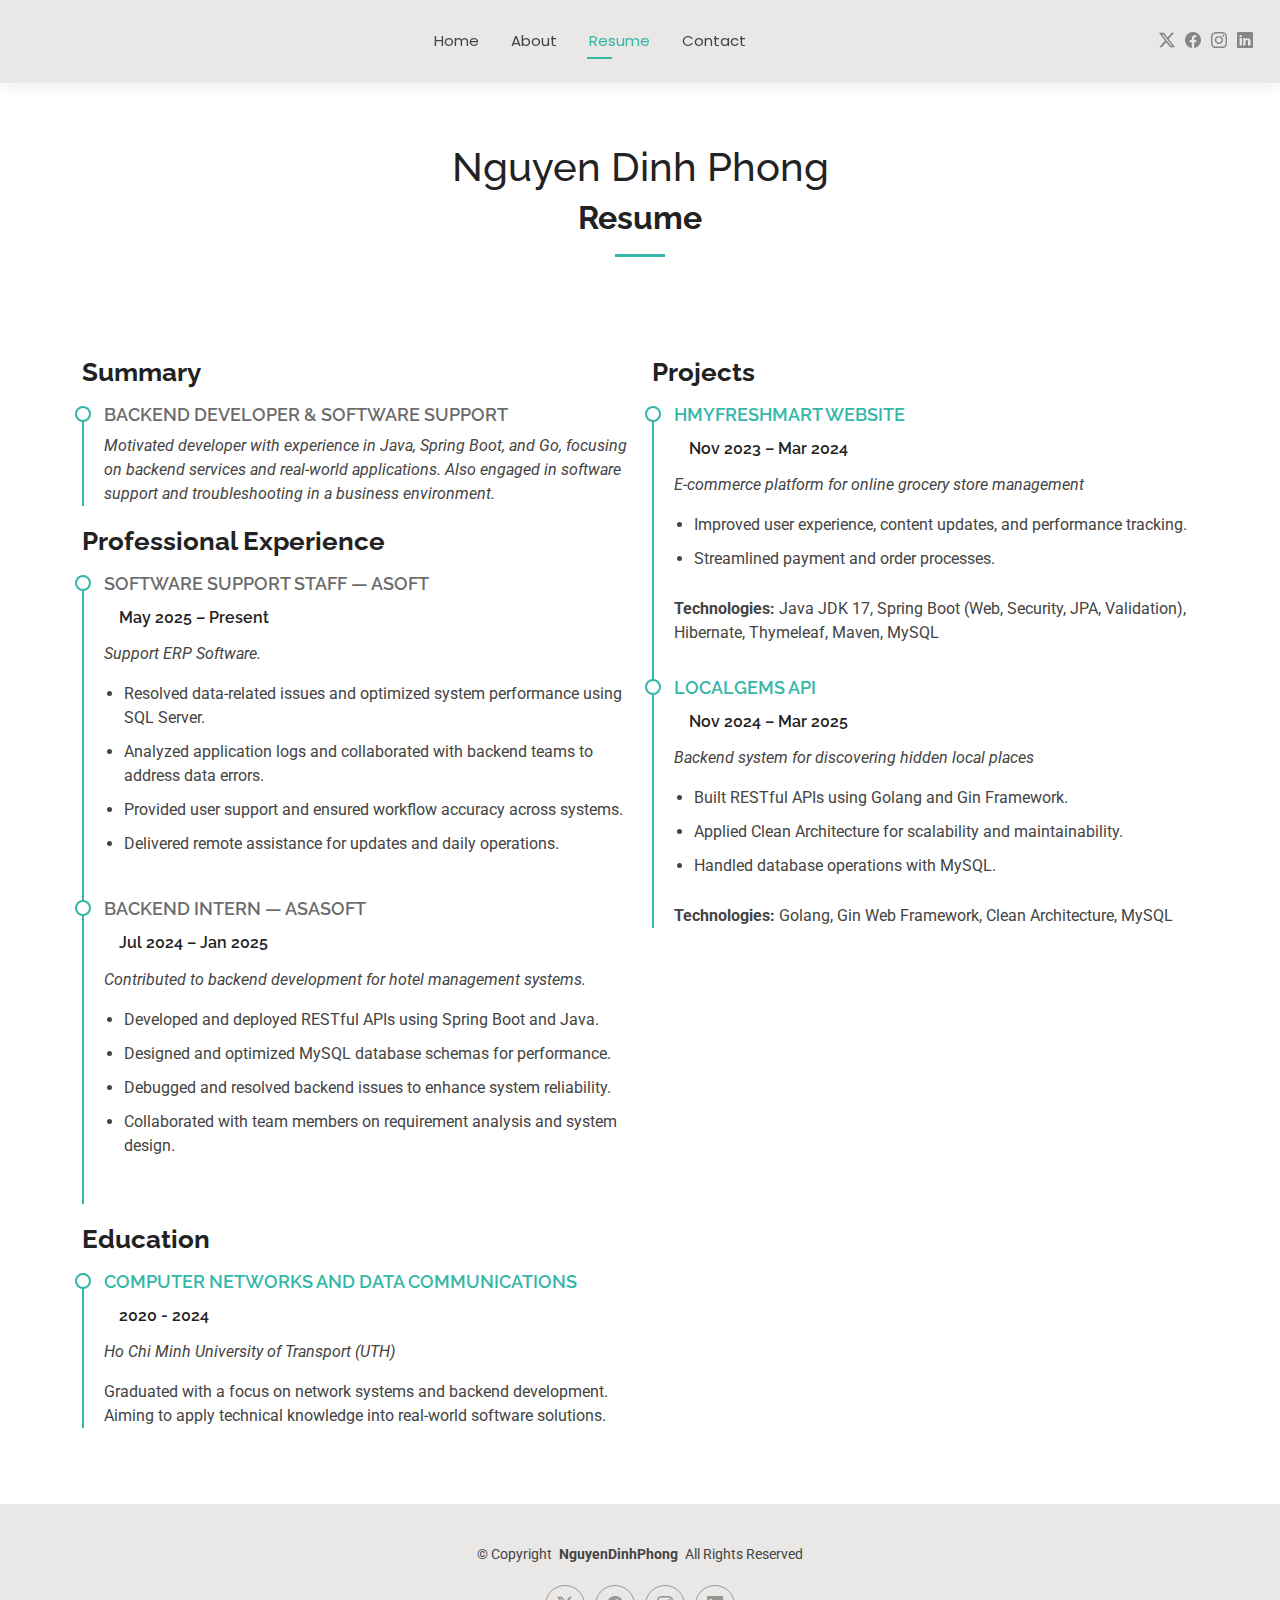
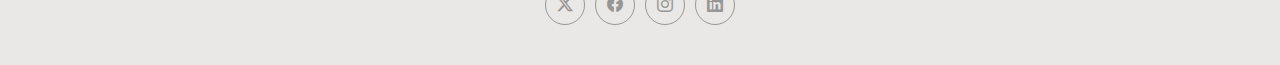
<file: resume.html>
<!DOCTYPE html>
<html lang="en">

<head>
  <meta charset="utf-8">
  <meta content="width=device-width, initial-scale=1.0" name="viewport">
  <title>Resume - Nguyen Dinh Phong</title>
  <meta name="description" content="">
  <meta name="keywords" content="">

  <!-- Favicons -->
  <link href="assets/img/favicon.png" rel="icon">
  <link href="assets/img/apple-touch-icon.png" rel="apple-touch-icon">

  <!-- Fonts -->
  <link href="https://fonts.googleapis.com" rel="preconnect">
  <link href="https://fonts.gstatic.com" rel="preconnect" crossorigin>
  <link href="https://fonts.googleapis.com/css2?family=Roboto:wght@300;400;500;700&family=Poppins:wght@300;400;500;600;700&family=Raleway:wght@300;400;500;600;700&display=swap" rel="stylesheet">

  <!-- Vendor CSS Files -->
  <link href="assets/vendor/bootstrap/css/bootstrap.min.css" rel="stylesheet">
  <link href="assets/vendor/bootstrap-icons/bootstrap-icons.css" rel="stylesheet">
  <link href="assets/vendor/aos/aos.css" rel="stylesheet">
  <link href="assets/vendor/swiper/swiper-bundle.min.css" rel="stylesheet">
  <link href="assets/vendor/glightbox/css/glightbox.min.css" rel="stylesheet">

  <!-- Main CSS File -->
  <link href="assets/css/main.css" rel="stylesheet">
</head>

<body class="resume-page">

  <header id="header" class="header d-flex align-items-center light-background sticky-top">
    <div class="container-fluid position-relative d-flex align-items-center justify-content-between">

      <a href="index.html" class="logo d-flex align-items-center me-auto me-xl-0">
        <!-- Add logo here if available -->
      </a>

      <nav id="navmenu" class="navmenu">
        <ul>
          <li><a href="index.html">Home</a></li>
          <li><a href="about.html">About</a></li>
          <li><a href="resume.html" class="active">Resume</a></li>
          <li><a href="contact.html">Contact</a></li>
        </ul>
        <i class="mobile-nav-toggle d-xl-none bi bi-list"></i>
      </nav>

      <div class="header-social-links">
        <a href="#" class="twitter"><i class="bi bi-twitter-x"></i></a>
        <a href="#" class="facebook"><i class="bi bi-facebook"></i></a>
        <a href="#" class="instagram"><i class="bi bi-instagram"></i></a>
        <a href="https://www.linkedin.com/in/nguyendinh1518/" class="linkedin"><i class="bi bi-linkedin"></i></a>
      </div>

    </div>
  </header>

  <main class="main">

    <!-- Resume Section -->
    <section id="resume" class="resume section">
      <div class="container section-title" data-aos="fade-up">
        <h1>Nguyen Dinh Phong</h1>
        <h2>Resume</h2>
      </div>

      <div class="container">
        <div class="row">

          <!-- LEFT COLUMN -->
          <div class="col-lg-6" data-aos="fade-up" data-aos-delay="100">

            <h3 class="resume-title">Summary</h3>
            <div class="resume-item pb-0">
              <h4>Backend Developer & Software Support</h4>
              <p><em>Motivated developer with experience in Java, Spring Boot, and Go, focusing on backend services and real-world applications. Also engaged in software support and troubleshooting in a business environment.</em></p>
            </div>

            <h3 class="resume-title">Professional Experience</h3>
            <div class="resume-item">
              <h4>Software Support Staff — Asoft</h4>
              <h5>May 2025 – Present</h5>
              <p><em>Support ERP Software.</em></p>
              <ul>
                <li>Resolved data-related issues and optimized system performance using SQL Server.</li>
                <li>Analyzed application logs and collaborated with backend teams to address data errors.</li>
                <li>Provided user support and ensured workflow accuracy across systems.</li>
                <li>Delivered remote assistance for updates and daily operations.</li>
              </ul>
            </div>

            <div class="resume-item">
              <h4>Backend Intern — AsaSoft</h4>
              <h5>Jul 2024 – Jan 2025</h5>
              <p><em>Contributed to backend development for hotel management systems.</em></p>
              <ul>
                <li>Developed and deployed RESTful APIs using Spring Boot and Java.</li>
                <li>Designed and optimized MySQL database schemas for performance.</li>
                <li>Debugged and resolved backend issues to enhance system reliability.</li>
                <li>Collaborated with team members on requirement analysis and system design.</li>
              </ul>
            </div>

            <h3 class="resume-title">Education</h3>
            <div class="resume-item">
              <h4><a href="https://daotao.ut.edu.vn/userfiles/files/CTDT%20Tu%202018/CHUONG%20TRINH%20DAO%20TAO%20TU%20KHOA%202018%20KTMT-%2015_06_18.pdf" target="_blank">Computer Networks and Data Communications</a></h4>
              <h5>2020 - 2024</h5>
              <p><em>Ho Chi Minh University of Transport (UTH)</em></p>
              <p>Graduated with a focus on network systems and backend development. Aiming to apply technical knowledge into real-world software solutions.</p>
            </div>
          </div>

          <!-- RIGHT COLUMN -->
          <div class="col-lg-6" data-aos="fade-up" data-aos-delay="200">
            <h3 class="resume-title">Projects</h3>

            <div class="resume-item">
              <h4><a href="https://github.com/phonphong/HMYFreshMart-Website" target="_blank">HMYFreshMart Website</a></h4>
              <h5>Nov 2023 – Mar 2024</h5>
              <p><em>E-commerce platform for online grocery store management</em></p>
              <ul>
                <li>Improved user experience, content updates, and performance tracking.</li>
                <li>Streamlined payment and order processes.</li>
              </ul>
              <p><strong>Technologies:</strong> Java JDK 17, Spring Boot (Web, Security, JPA, Validation), Hibernate, Thymeleaf, Maven, MySQL</p>
            </div>

            <div class="resume-item">
              <h4><a href="https://github.com/phonphong/LocalGems" target="_blank">LocalGems API</a></h4>
              <h5>Nov 2024 – Mar 2025</h5>
              <p><em>Backend system for discovering hidden local places</em></p>
              <ul>
                <li>Built RESTful APIs using Golang and Gin Framework.</li>
                <li>Applied Clean Architecture for scalability and maintainability.</li>
                <li>Handled database operations with MySQL.</li>
              </ul>
              <p><strong>Technologies:</strong> Golang, Gin Web Framework, Clean Architecture, MySQL</p>
            </div>

          </div>
        </div>
      </div>
    </section>
  </main>

  <!-- Footer -->
  <footer id="footer" class="footer light-background">
    <div class="container">
      <div class="copyright text-center">
        <p>© <span>Copyright</span> <strong class="px-1 sitename">NguyenDinhPhong</strong> <span>All Rights Reserved</span></p>
      </div>
      <div class="social-links d-flex justify-content-center">
        <a href="#"><i class="bi bi-twitter-x"></i></a>
        <a href="#"><i class="bi bi-facebook"></i></a>
        <a href="#"><i class="bi bi-instagram"></i></a>
        <a href="https://www.linkedin.com/in/nguyendinh1518/"><i class="bi bi-linkedin"></i></a>
      </div>
    </div>
  </footer>

  <!-- Scroll Top -->
  <a href="#" id="scroll-top" class="scroll-top d-flex align-items-center justify-content-center"><i class="bi bi-arrow-up-short"></i></a>

  <!-- Preloader -->
  <div id="preloader"></div>

  <!-- Vendor JS Files -->
  <script src="assets/vendor/bootstrap/js/bootstrap.bundle.min.js"></script>
  <script src="assets/vendor/php-email-form/validate.js"></script>
  <script src="assets/vendor/aos/aos.js"></script>
  <script src="assets/vendor/waypoints/noframework.waypoints.js"></script>
  <script src="assets/vendor/purecounter/purecounter_vanilla.js"></script>
  <script src="assets/vendor/swiper/swiper-bundle.min.js"></script>
  <script src="assets/vendor/glightbox/js/glightbox.min.js"></script>
  <script src="assets/vendor/imagesloaded/imagesloaded.pkgd.min.js"></script>
  <script src="assets/vendor/isotope-layout/isotope.pkgd.min.js"></script>

  <!-- Main JS File -->
  <script src="assets/js/main.js"></script>
</body>

</html>
</file>
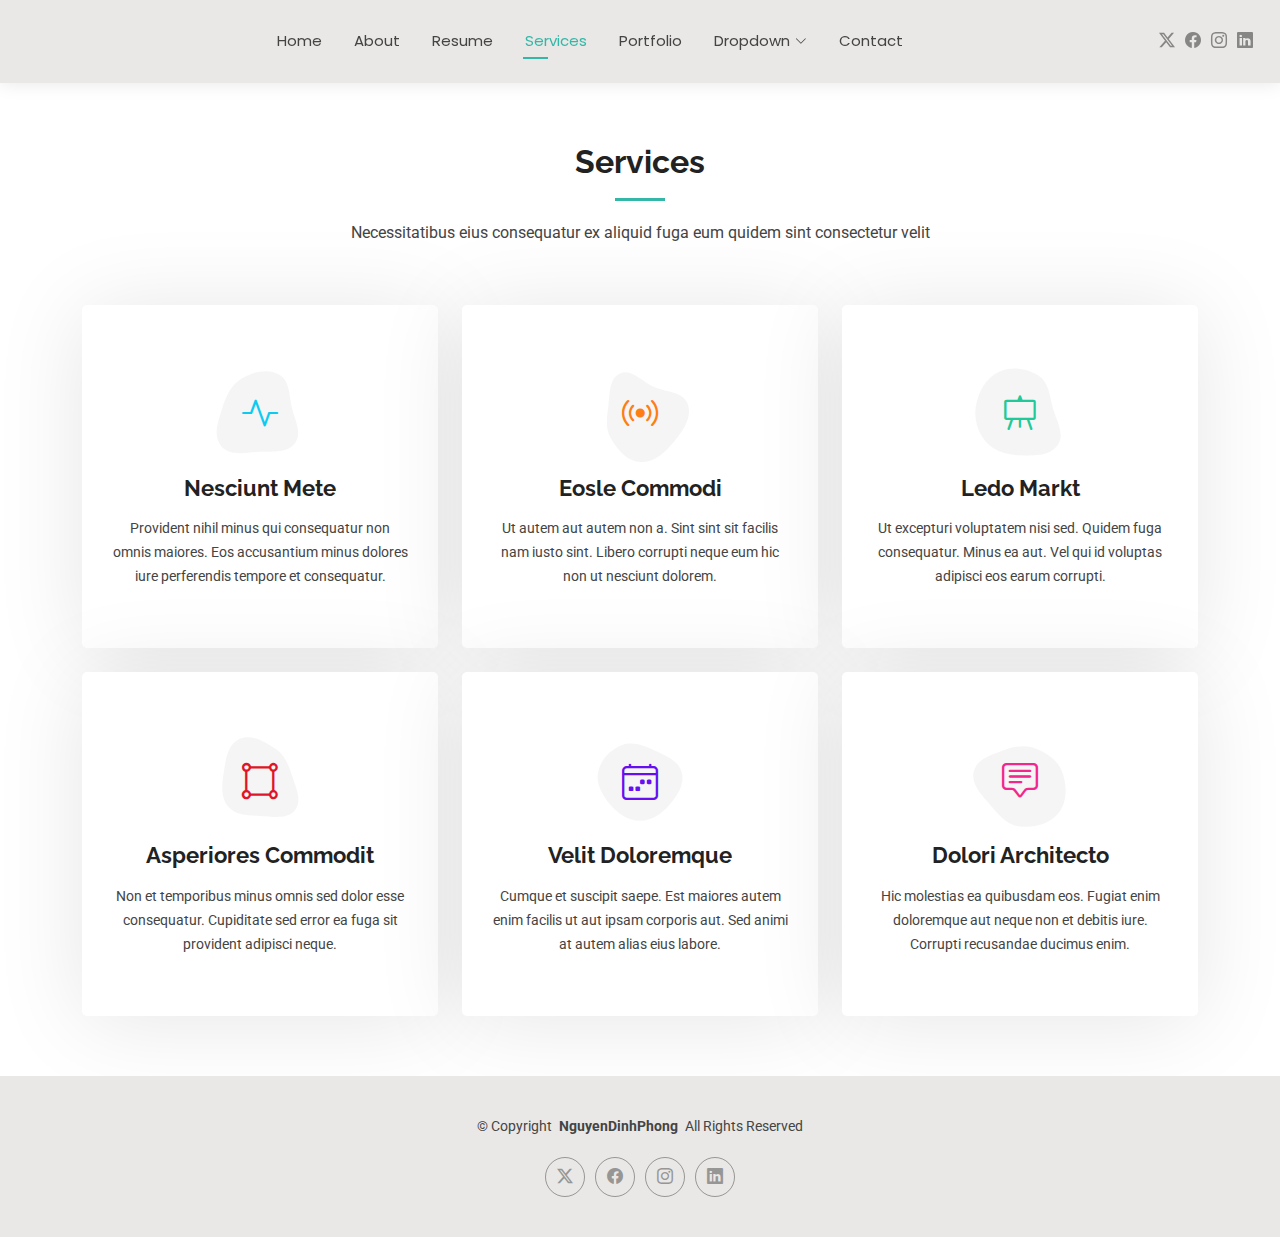
<file: services.html>
<!DOCTYPE html>
<html lang="en">

<head>
  <meta charset="utf-8">
  <meta content="width=device-width, initial-scale=1.0" name="viewport">
  <title>Services </title>
  <meta name="description" content="">
  <meta name="keywords" content="">

  <!-- Favicons -->
  <link href="assets/img/favicon.png" rel="icon">
  <link href="assets/img/apple-touch-icon.png" rel="apple-touch-icon">

  <!-- Fonts -->
  <link href="https://fonts.googleapis.com" rel="preconnect">
  <link href="https://fonts.gstatic.com" rel="preconnect" crossorigin>
  <link href="https://fonts.googleapis.com/css2?family=Roboto:ital,wght@0,100;0,300;0,400;0,500;0,700;0,900;1,100;1,300;1,400;1,500;1,700;1,900&family=Poppins:ital,wght@0,100;0,200;0,300;0,400;0,500;0,600;0,700;0,800;0,900;1,100;1,200;1,300;1,400;1,500;1,600;1,700;1,800;1,900&family=Raleway:ital,wght@0,100;0,200;0,300;0,400;0,500;0,600;0,700;0,800;0,900;1,100;1,200;1,300;1,400;1,500;1,600;1,700;1,800;1,900&display=swap" rel="stylesheet">

  <!-- Vendor CSS Files -->
  <link href="assets/vendor/bootstrap/css/bootstrap.min.css" rel="stylesheet">
  <link href="assets/vendor/bootstrap-icons/bootstrap-icons.css" rel="stylesheet">
  <link href="assets/vendor/aos/aos.css" rel="stylesheet">
  <link href="assets/vendor/swiper/swiper-bundle.min.css" rel="stylesheet">
  <link href="assets/vendor/glightbox/css/glightbox.min.css" rel="stylesheet">

  <!-- Main CSS File -->
  <link href="assets/css/main.css" rel="stylesheet">

  <!-- =======================================================
  * Template Name: Kelly
  * Template URL: https://bootstrapmade.com/kelly-free-bootstrap-cv-resume-html-template/
  * Updated: Aug 07 2024 with Bootstrap v5.3.3
  * Author: BootstrapMade.com
  * License: https://bootstrapmade.com/license/
  ======================================================== -->
</head>

<body class="services-page">

  <header id="header" class="header d-flex align-items-center light-background sticky-top">
    <div class="container-fluid position-relative d-flex align-items-center justify-content-between">

      <a href="index.html" class="logo d-flex align-items-center me-auto me-xl-0">
        
      </a>

      <nav id="navmenu" class="navmenu">
        <ul>
          <li><a href="index.html">Home</a></li>
          <li><a href="about.html">About</a></li>
          <li><a href="resume.html">Resume</a></li>
          <li><a href="services.html" class="active">Services</a></li>
          <li><a href="portfolio.html">Portfolio</a></li>
          <li class="dropdown"><a href="#"><span>Dropdown</span> <i class="bi bi-chevron-down toggle-dropdown"></i></a>
            <ul>
              <li><a href="#">Dropdown 1</a></li>
              <li class="dropdown"><a href="#"><span>Deep Dropdown</span> <i class="bi bi-chevron-down toggle-dropdown"></i></a>
                <ul>
                  <li><a href="#">Deep Dropdown 1</a></li>
                  <li><a href="#">Deep Dropdown 2</a></li>
                  <li><a href="#">Deep Dropdown 3</a></li>
                  <li><a href="#">Deep Dropdown 4</a></li>
                  <li><a href="#">Deep Dropdown 5</a></li>
                </ul>
              </li>
              <li><a href="#">Dropdown 2</a></li>
              <li><a href="#">Dropdown 3</a></li>
              <li><a href="#">Dropdown 4</a></li>
            </ul>
          </li>
          <li><a href="contact.html">Contact</a></li>
        </ul>
        <i class="mobile-nav-toggle d-xl-none bi bi-list"></i>
      </nav>

      <div class="header-social-links">
        <a href="#" class="twitter"><i class="bi bi-twitter-x"></i></a>
        <a href="#" class="facebook"><i class="bi bi-facebook"></i></a>
        <a href="#" class="instagram"><i class="bi bi-instagram"></i></a>
        <a href="#" class="linkedin"><i class="bi bi-linkedin"></i></a>
      </div>

    </div>
  </header>

  <main class="main">

    <!-- Services Section -->
    <section id="services" class="services section">

      <!-- Section Title -->
      <div class="container section-title" data-aos="fade-up">
        <h2>Services</h2>
        <p>Necessitatibus eius consequatur ex aliquid fuga eum quidem sint consectetur velit</p>
      </div><!-- End Section Title -->

      <div class="container">

        <div class="row gy-4">

          <div class="col-lg-4 col-md-6" data-aos="fade-up" data-aos-delay="100">
            <div class="service-item item-cyan position-relative">
              <div class="icon">
                <svg width="100" height="100" viewBox="0 0 600 600" xmlns="http://www.w3.org/2000/svg">
                  <path stroke="none" stroke-width="0" fill="#f5f5f5" d="M300,521.0016835830174C376.1290562159157,517.8887921683347,466.0731472004068,529.7835943286574,510.70327084640275,468.03025145048787C554.3714126377745,407.6079735673963,508.03601936045806,328.9844924480964,491.2728898941984,256.3432110539036C474.5976632858925,184.082847569629,479.9380746630129,96.60480741107993,416.23090153303,58.64404602377083C348.86323505073057,18.502131276798302,261.93793281208167,40.57373210992963,193.5410806939664,78.93577620505333C130.42746243093433,114.334589627462,98.30271207620316,179.96522072025542,76.75703585869454,249.04625023123273C51.97151888228291,328.5150500222984,13.704378332031375,421.85034740162234,66.52175969318436,486.19268352777647C119.04800174914682,550.1803526380478,217.28368757567262,524.383925680826,300,521.0016835830174"></path>
                </svg>
                <i class="bi bi-activity"></i>
              </div>
              <a href="#" class="stretched-link">
                <h3>Nesciunt Mete</h3>
              </a>
              <p>Provident nihil minus qui consequatur non omnis maiores. Eos accusantium minus dolores iure perferendis tempore et consequatur.</p>
            </div>
          </div><!-- End Service Item -->

          <div class="col-lg-4 col-md-6" data-aos="fade-up" data-aos-delay="200">
            <div class="service-item item-orange position-relative">
              <div class="icon">
                <svg width="100" height="100" viewBox="0 0 600 600" xmlns="http://www.w3.org/2000/svg">
                  <path stroke="none" stroke-width="0" fill="#f5f5f5" d="M300,582.0697525312426C382.5290701553225,586.8405444964366,449.9789794690241,525.3245884688669,502.5850820975895,461.55621195738473C556.606425686781,396.0723002908107,615.8543463187945,314.28637112970534,586.6730223649479,234.56875336149918C558.9533121215079,158.8439757836574,454.9685369536778,164.00468322053177,381.49747125262974,130.76875717737553C312.15926192815925,99.40240125094834,248.97055460311594,18.661163978235184,179.8680185752513,50.54337015887873C110.5421016452524,82.52863877960104,119.82277516462835,180.83849132639028,109.12597500060166,256.43424936330496C100.08760227029461,320.3096726198365,92.17705696193138,384.0621239912766,124.79988738764834,439.7174275375508C164.83382741302287,508.01625554203684,220.96474134820875,577.5009287672846,300,582.0697525312426"></path>
                </svg>
                <i class="bi bi-broadcast"></i>
              </div>
              <a href="#" class="stretched-link">
                <h3>Eosle Commodi</h3>
              </a>
              <p>Ut autem aut autem non a. Sint sint sit facilis nam iusto sint. Libero corrupti neque eum hic non ut nesciunt dolorem.</p>
            </div>
          </div><!-- End Service Item -->

          <div class="col-lg-4 col-md-6" data-aos="fade-up" data-aos-delay="300">
            <div class="service-item item-teal position-relative">
              <div class="icon">
                <svg width="100" height="100" viewBox="0 0 600 600" xmlns="http://www.w3.org/2000/svg">
                  <path stroke="none" stroke-width="0" fill="#f5f5f5" d="M300,541.5067337569781C382.14930387511276,545.0595476570109,479.8736841581634,548.3450877840088,526.4010558755058,480.5488172755941C571.5218469581645,414.80211281144784,517.5187510058486,332.0715597781072,496.52539010469104,255.14436215662573C477.37192572678356,184.95920475031193,473.57363656557914,105.61284051026155,413.0603344069578,65.22779650032875C343.27470386102294,18.654635553484475,251.2091493199835,5.337323636656869,175.0934190732945,40.62881213300186C97.87086631185822,76.43348514350839,51.98124368387456,156.15599469081315,36.44837278890362,239.84606092416172C21.716077023791087,319.22268207091537,43.775223500013084,401.1760424656574,96.891909868211,461.97329694683043C147.22146801428983,519.5804099606455,223.5754009179313,538.201503339737,300,541.5067337569781"></path>
                </svg>
                <i class="bi bi-easel"></i>
              </div>
              <a href="#" class="stretched-link">
                <h3>Ledo Markt</h3>
              </a>
              <p>Ut excepturi voluptatem nisi sed. Quidem fuga consequatur. Minus ea aut. Vel qui id voluptas adipisci eos earum corrupti.</p>
            </div>
          </div><!-- End Service Item -->

          <div class="col-lg-4 col-md-6" data-aos="fade-up" data-aos-delay="400">
            <div class="service-item item-red position-relative">
              <div class="icon">
                <svg width="100" height="100" viewBox="0 0 600 600" xmlns="http://www.w3.org/2000/svg">
                  <path stroke="none" stroke-width="0" fill="#f5f5f5" d="M300,503.46388370962813C374.79870501325706,506.71871716319447,464.8034551963731,527.1746412648533,510.4981551193396,467.86667711651364C555.9287308511215,408.9015244558933,512.6030010748507,327.5744911775523,490.211057578863,256.5855673507754C471.097692560561,195.9906835881958,447.69079081568157,138.11976852964426,395.19560036434837,102.3242989838813C329.3053358748298,57.3949838291264,248.02791733380457,8.279543830951368,175.87071277845988,42.242879143198664C103.41431057327972,76.34704239035025,93.79494320519305,170.9812938413882,81.28167332365135,250.07896920659033C70.17666984294237,320.27484674793965,64.84698225790005,396.69656628748305,111.28512138212992,450.4950937839243C156.20124167950087,502.5303643271138,231.32542653798444,500.4755392045468,300,503.46388370962813"></path>
                </svg>
                <i class="bi bi-bounding-box-circles"></i>
              </div>
              <a href="#" class="stretched-link">
                <h3>Asperiores Commodit</h3>
              </a>
              <p>Non et temporibus minus omnis sed dolor esse consequatur. Cupiditate sed error ea fuga sit provident adipisci neque.</p>
              <a href="#" class="stretched-link"></a>
            </div>
          </div><!-- End Service Item -->

          <div class="col-lg-4 col-md-6" data-aos="fade-up" data-aos-delay="500">
            <div class="service-item item-indigo position-relative">
              <div class="icon">
                <svg width="100" height="100" viewBox="0 0 600 600" xmlns="http://www.w3.org/2000/svg">
                  <path stroke="none" stroke-width="0" fill="#f5f5f5" d="M300,532.3542879108572C369.38199826031484,532.3153073249985,429.10787420159085,491.63046689027357,474.5244479745417,439.17860296908856C522.8885846962883,383.3225815378663,569.1668002868075,314.3205725914397,550.7432151929288,242.7694973846089C532.6665558377875,172.5657663291529,456.2379748765914,142.6223662098291,390.3689995646985,112.34683881706744C326.66090330228417,83.06452184765237,258.84405631176094,53.51806209861945,193.32584062364296,78.48882559362697C121.61183558270385,105.82097193414197,62.805066853699245,167.19869350419734,48.57481801355237,242.6138429142374C34.843463184063346,315.3850353017275,76.69343916112496,383.4422959591041,125.22947124332185,439.3748458443577C170.7312796277747,491.8107796887764,230.57421082200815,532.3932930995766,300,532.3542879108572"></path>
                </svg>
                <i class="bi bi-calendar4-week icon"></i>
              </div>
              <a href="#" class="stretched-link">
                <h3>Velit Doloremque</h3>
              </a>
              <p>Cumque et suscipit saepe. Est maiores autem enim facilis ut aut ipsam corporis aut. Sed animi at autem alias eius labore.</p>
              <a href="#" class="stretched-link"></a>
            </div>
          </div><!-- End Service Item -->

          <div class="col-lg-4 col-md-6" data-aos="fade-up" data-aos-delay="600">
            <div class="service-item item-pink position-relative">
              <div class="icon">
                <svg width="100" height="100" viewBox="0 0 600 600" xmlns="http://www.w3.org/2000/svg">
                  <path stroke="none" stroke-width="0" fill="#f5f5f5" d="M300,566.797414625762C385.7384707136149,576.1784315230908,478.7894351017131,552.8928747891023,531.9192734346935,484.94944893311C584.6109503024035,417.5663521118492,582.489472248146,322.67544863468447,553.9536738515405,242.03673114598146C529.1557734026468,171.96086150256528,465.24506316201064,127.66468636344209,395.9583748389544,100.7403814666027C334.2173773831606,76.7482773500951,269.4350130405921,84.62216499799875,207.1952322260088,107.2889140133804C132.92018162631612,134.33871894543012,41.79353780512637,160.00259165414826,22.644507872594943,236.69541883565114C3.319112789854554,314.0945973066697,72.72355303640163,379.243833228382,124.04198916343866,440.3218312028393C172.9286146004772,498.5055451809895,224.45579914871206,558.5317968840102,300,566.797414625762"></path>
                </svg>
                <i class="bi bi-chat-square-text"></i>
              </div>
              <a href="#" class="stretched-link">
                <h3>Dolori Architecto</h3>
              </a>
              <p>Hic molestias ea quibusdam eos. Fugiat enim doloremque aut neque non et debitis iure. Corrupti recusandae ducimus enim.</p>
              <a href="#" class="stretched-link"></a>
            </div>
          </div><!-- End Service Item -->

        </div>

      </div>

    </section><!-- /Services Section -->

  </main>

  <footer id="footer" class="footer light-background">

    <div class="container">
      <div class="copyright text-center ">
        <p>© <span>Copyright</span> <strong class="px-1 sitename">NguyenDinhPhong</strong> <span>All Rights Reserved<br></span></p>
      </div>
      <div class="social-links d-flex justify-content-center">
        <a href=""><i class="bi bi-twitter-x"></i></a>
        <a href=""><i class="bi bi-facebook"></i></a>
        <a href=""><i class="bi bi-instagram"></i></a>
        <a href=""><i class="bi bi-linkedin"></i></a>
      </div>
     
    </div>

  </footer>

  <!-- Scroll Top -->
  <a href="#" id="scroll-top" class="scroll-top d-flex align-items-center justify-content-center"><i class="bi bi-arrow-up-short"></i></a>

  <!-- Preloader -->
  <div id="preloader"></div>

  <!-- Vendor JS Files -->
  <script src="assets/vendor/bootstrap/js/bootstrap.bundle.min.js"></script>
  <script src="assets/vendor/php-email-form/validate.js"></script>
  <script src="assets/vendor/aos/aos.js"></script>
  <script src="assets/vendor/waypoints/noframework.waypoints.js"></script>
  <script src="assets/vendor/purecounter/purecounter_vanilla.js"></script>
  <script src="assets/vendor/swiper/swiper-bundle.min.js"></script>
  <script src="assets/vendor/glightbox/js/glightbox.min.js"></script>
  <script src="assets/vendor/imagesloaded/imagesloaded.pkgd.min.js"></script>
  <script src="assets/vendor/isotope-layout/isotope.pkgd.min.js"></script>

  <!-- Main JS File -->
  <script src="assets/js/main.js"></script>

</body>

</html>
</file>
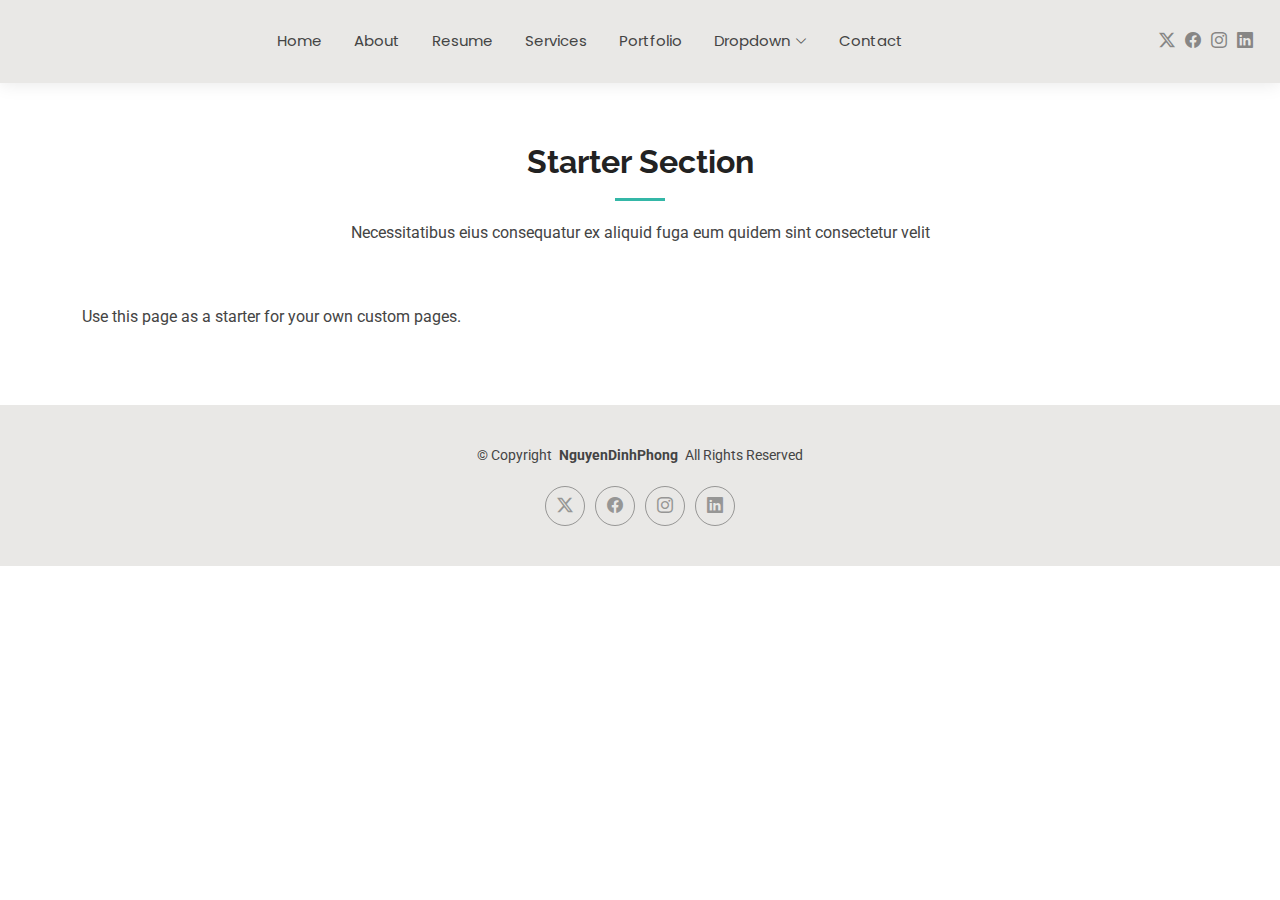
<file: starter-page.html>
<!DOCTYPE html>
<html lang="en">

<head>
  <meta charset="utf-8">
  <meta content="width=device-width, initial-scale=1.0" name="viewport">
  <title>Starter Page </title>
  <meta name="description" content="">
  <meta name="keywords" content="">

  <!-- Favicons -->
  <link href="assets/img/favicon.png" rel="icon">
  <link href="assets/img/apple-touch-icon.png" rel="apple-touch-icon">

  <!-- Fonts -->
  <link href="https://fonts.googleapis.com" rel="preconnect">
  <link href="https://fonts.gstatic.com" rel="preconnect" crossorigin>
  <link href="https://fonts.googleapis.com/css2?family=Roboto:ital,wght@0,100;0,300;0,400;0,500;0,700;0,900;1,100;1,300;1,400;1,500;1,700;1,900&family=Poppins:ital,wght@0,100;0,200;0,300;0,400;0,500;0,600;0,700;0,800;0,900;1,100;1,200;1,300;1,400;1,500;1,600;1,700;1,800;1,900&family=Raleway:ital,wght@0,100;0,200;0,300;0,400;0,500;0,600;0,700;0,800;0,900;1,100;1,200;1,300;1,400;1,500;1,600;1,700;1,800;1,900&display=swap" rel="stylesheet">

  <!-- Vendor CSS Files -->
  <link href="assets/vendor/bootstrap/css/bootstrap.min.css" rel="stylesheet">
  <link href="assets/vendor/bootstrap-icons/bootstrap-icons.css" rel="stylesheet">
  <link href="assets/vendor/aos/aos.css" rel="stylesheet">
  <link href="assets/vendor/swiper/swiper-bundle.min.css" rel="stylesheet">
  <link href="assets/vendor/glightbox/css/glightbox.min.css" rel="stylesheet">

  <!-- Main CSS File -->
  <link href="assets/css/main.css" rel="stylesheet">

  <!-- =======================================================
  * Template Name: Kelly
  * Template URL: https://bootstrapmade.com/kelly-free-bootstrap-cv-resume-html-template/
  * Updated: Aug 07 2024 with Bootstrap v5.3.3
  * Author: BootstrapMade.com
  * License: https://bootstrapmade.com/license/
  ======================================================== -->
</head>

<body class="starter-page-page">

  <header id="header" class="header d-flex align-items-center light-background sticky-top">
    <div class="container-fluid position-relative d-flex align-items-center justify-content-between">

      <a href="index.html" class="logo d-flex align-items-center me-auto me-xl-0">
       
      </a>

      <nav id="navmenu" class="navmenu">
        <ul>
          <li><a href="index.html">Home</a></li>
          <li><a href="about.html">About</a></li>
          <li><a href="resume.html">Resume</a></li>
          <li><a href="services.html">Services</a></li>
          <li><a href="portfolio.html">Portfolio</a></li>
          <li class="dropdown"><a href="#"><span>Dropdown</span> <i class="bi bi-chevron-down toggle-dropdown"></i></a>
            <ul>
              <li><a href="#">Dropdown 1</a></li>
              <li class="dropdown"><a href="#"><span>Deep Dropdown</span> <i class="bi bi-chevron-down toggle-dropdown"></i></a>
                <ul>
                  <li><a href="#">Deep Dropdown 1</a></li>
                  <li><a href="#">Deep Dropdown 2</a></li>
                  <li><a href="#">Deep Dropdown 3</a></li>
                  <li><a href="#">Deep Dropdown 4</a></li>
                  <li><a href="#">Deep Dropdown 5</a></li>
                </ul>
              </li>
              <li><a href="#">Dropdown 2</a></li>
              <li><a href="#">Dropdown 3</a></li>
              <li><a href="#">Dropdown 4</a></li>
            </ul>
          </li>
          <li><a href="contact.html">Contact</a></li>
        </ul>
        <i class="mobile-nav-toggle d-xl-none bi bi-list"></i>
      </nav>

      <div class="header-social-links">
        <a href="#" class="twitter"><i class="bi bi-twitter-x"></i></a>
        <a href="#" class="facebook"><i class="bi bi-facebook"></i></a>
        <a href="#" class="instagram"><i class="bi bi-instagram"></i></a>
        <a href="#" class="linkedin"><i class="bi bi-linkedin"></i></a>
      </div>

    </div>
  </header>

  <main class="main">

    <!-- Starter Section Section -->
    <section id="starter-section" class="starter-section section">

      <!-- Section Title -->
      <div class="container section-title" data-aos="fade-up">
        <h2>Starter Section</h2>
        <p>Necessitatibus eius consequatur ex aliquid fuga eum quidem sint consectetur velit</p>
      </div><!-- End Section Title -->

      <div class="container" data-aos="fade-up">
        <p>Use this page as a starter for your own custom pages.</p>
      </div>

    </section><!-- /Starter Section Section -->

  </main>

  <footer id="footer" class="footer light-background">

    <div class="container">
      <div class="copyright text-center ">
        <p>© <span>Copyright</span> <strong class="px-1 sitename">NguyenDinhPhong</strong> <span>All Rights Reserved<br></span></p>
      </div>
      <div class="social-links d-flex justify-content-center">
        <a href=""><i class="bi bi-twitter-x"></i></a>
        <a href=""><i class="bi bi-facebook"></i></a>
        <a href=""><i class="bi bi-instagram"></i></a>
        <a href=""><i class="bi bi-linkedin"></i></a>
      </div>
      
    </div>

  </footer>

  <!-- Scroll Top -->
  <a href="#" id="scroll-top" class="scroll-top d-flex align-items-center justify-content-center"><i class="bi bi-arrow-up-short"></i></a>

  <!-- Preloader -->
  <div id="preloader"></div>

  <!-- Vendor JS Files -->
  <script src="assets/vendor/bootstrap/js/bootstrap.bundle.min.js"></script>
  <script src="assets/vendor/php-email-form/validate.js"></script>
  <script src="assets/vendor/aos/aos.js"></script>
  <script src="assets/vendor/waypoints/noframework.waypoints.js"></script>
  <script src="assets/vendor/purecounter/purecounter_vanilla.js"></script>
  <script src="assets/vendor/swiper/swiper-bundle.min.js"></script>
  <script src="assets/vendor/glightbox/js/glightbox.min.js"></script>
  <script src="assets/vendor/imagesloaded/imagesloaded.pkgd.min.js"></script>
  <script src="assets/vendor/isotope-layout/isotope.pkgd.min.js"></script>

  <!-- Main JS File -->
  <script src="assets/js/main.js"></script>

</body>

</html>
</file>
<file: assets/css/main.css>
:root {
  --default-font: "Roboto",  system-ui, -apple-system, "Segoe UI", Roboto, "Helvetica Neue", Arial, "Noto Sans", "Liberation Sans", sans-serif, "Apple Color Emoji", "Segoe UI Emoji", "Segoe UI Symbol", "Noto Color Emoji";
  --heading-font: "Raleway",  sans-serif;
  --nav-font: "Poppins",  sans-serif;
}

/* Global Colors - The following color variables are used throughout the website. Updating them here will change the color scheme of the entire website */
:root { 
  --background-color: #ffffff; /* Background color for the entire website, including individual sections */
  --default-color: #444444; /* Default color used for the majority of the text content across the entire website */
  --heading-color: #222222; /* Color for headings, subheadings and title throughout the website */
  --accent-color: #34b7a7; /* Accent color that represents your brand on the website. It's used for buttons, links, and other elements that need to stand out */
  --surface-color: #ffffff; /* The surface color is used as a background of boxed elements within sections, such as cards, icon boxes, or other elements that require a visual separation from the global background. */
  --contrast-color: #ffffff; /* Contrast color for text, ensuring readability against backgrounds of accent, heading, or default colors. */
}

/* Nav Menu Colors - The following color variables are used specifically for the navigation menu. They are separate from the global colors to allow for more customization options */
:root {
  --nav-color: #444444;  /* The default color of the main navmenu links */
  --nav-hover-color: #34b7a7; /* Applied to main navmenu links when they are hovered over or active */
  --nav-mobile-background-color: #ffffff; /* Used as the background color for mobile navigation menu */
  --nav-dropdown-background-color: #ffffff; /* Used as the background color for dropdown items that appear when hovering over primary navigation items */
  --nav-dropdown-color: #444444; /* Used for navigation links of the dropdown items in the navigation menu. */
  --nav-dropdown-hover-color: #34b7a7; /* Similar to --nav-hover-color, this color is applied to dropdown navigation links when they are hovered over. */
}

/* Color Presets - These classes override global colors when applied to any section or element, providing reuse of the sam color scheme. */

.light-background {
  --background-color: #e9e8e6;
  --surface-color: #ffffff;
}

.dark-background {
  --background-color: #060606;
  --default-color: #ffffff;
  --heading-color: #ffffff;
  --surface-color: #252525;
  --contrast-color: #ffffff;
}

/* Smooth scroll */
:root {
  scroll-behavior: smooth;
}

/*--------------------------------------------------------------
# General Styling & Shared Classes
--------------------------------------------------------------*/
body {
  color: var(--default-color);
  background-color: var(--background-color);
  font-family: var(--default-font);
}

a {
  color: var(--accent-color);
  text-decoration: none;
  transition: 0.3s;
}

a:hover {
  color: color-mix(in srgb, var(--accent-color), transparent 25%);
  text-decoration: none;
}

h1,
h2,
h3,
h4,
h5,
h6 {
  color: var(--heading-color);
  font-family: var(--heading-font);
}

/* PHP Email Form Messages
------------------------------*/
.php-email-form .error-message {
  display: none;
  background: #df1529;
  color: #ffffff;
  text-align: left;
  padding: 15px;
  margin-bottom: 24px;
  font-weight: 600;
}

.php-email-form .sent-message {
  display: none;
  color: #ffffff;
  background: #059652;
  text-align: center;
  padding: 15px;
  margin-bottom: 24px;
  font-weight: 600;
}

.php-email-form .loading {
  display: none;
  background: var(--surface-color);
  text-align: center;
  padding: 15px;
  margin-bottom: 24px;
}

.php-email-form .loading:before {
  content: "";
  display: inline-block;
  border-radius: 50%;
  width: 24px;
  height: 24px;
  margin: 0 10px -6px 0;
  border: 3px solid var(--accent-color);
  border-top-color: var(--surface-color);
  animation: php-email-form-loading 1s linear infinite;
}

@keyframes php-email-form-loading {
  0% {
    transform: rotate(0deg);
  }

  100% {
    transform: rotate(360deg);
  }
}

/*--------------------------------------------------------------
# Global Header
--------------------------------------------------------------*/
.header {
  color: var(--default-color);
  background-color: var(--background-color);
  padding: 15px 0;
  transition: all 0.5s;
  z-index: 997;
  box-shadow: 0px 0 18px rgba(0, 0, 0, 0.1);
}

.header .logo {
  line-height: 1;
}

.header .logo img {
  max-height: 36px;
  margin-right: 8px;
}

.header .logo h1 {
  font-size: 32px;
  margin: 0;
  font-weight: 300;
  text-transform: uppercase;
  color: var(--heading-color);
}

.header .header-social-links {
  padding-right: 15px;
}

.header .header-social-links a {
  color: color-mix(in srgb, var(--default-color), transparent 40%);
  padding-left: 6px;
  display: inline-block;
  transition: 0.3s;
  font-size: 16px;
}

.header .header-social-links a:hover {
  color: var(--accent-color);
}

.header .header-social-links a i {
  line-height: 0px;
}

@media (max-width: 1200px) {
  .header .logo {
    order: 1;
  }

  .header .header-social-links {
    order: 2;
  }

  .header .navmenu {
    order: 3;
  }
}

/*--------------------------------------------------------------
# Navigation Menu
--------------------------------------------------------------*/
/* Desktop Navigation */
@media (min-width: 1200px) {
  .navmenu {
    padding: 0;
  }

  .navmenu ul {
    margin: 0;
    padding: 0;
    display: flex;
    list-style: none;
    align-items: center;
  }

  .navmenu li {
    position: relative;
  }

  .navmenu>ul>li {
    white-space: nowrap;
    padding: 15px 14px;
  }

  .navmenu>ul>li:last-child {
    padding-right: 0;
  }

  .navmenu a,
  .navmenu a:focus {
    color: var(--nav-color);
    font-size: 15px;
    padding: 0 2px;
    font-family: var(--nav-font);
    font-weight: 400;
    display: flex;
    align-items: center;
    justify-content: space-between;
    white-space: nowrap;
    transition: 0.3s;
    position: relative;
  }

  .navmenu a i,
  .navmenu a:focus i {
    font-size: 12px;
    line-height: 0;
    margin-left: 5px;
    transition: 0.3s;
  }

  .navmenu>ul>li>a:before {
    content: "";
    position: absolute;
    height: 2px;
    bottom: -6px;
    left: 0;
    background-color: var(--nav-hover-color);
    visibility: hidden;
    width: 0px;
    transition: all 0.3s ease-in-out 0s;
  }

  .navmenu a:hover:before,
  .navmenu li:hover>a:before,
  .navmenu .active:before {
    visibility: visible;
    width: 25px;
  }

  .navmenu li:hover>a,
  .navmenu .active,
  .navmenu .active:focus {
    color: var(--nav-hover-color);
  }

  .navmenu .dropdown ul {
    margin: 0;
    padding: 10px 0;
    background: var(--nav-dropdown-background-color);
    display: block;
    position: absolute;
    visibility: hidden;
    left: 14px;
    top: 130%;
    opacity: 0;
    transition: 0.3s;
    border-radius: 4px;
    z-index: 99;
    box-shadow: 0px 0px 30px rgba(0, 0, 0, 0.1);
  }

  .navmenu .dropdown ul li {
    min-width: 200px;
  }

  .navmenu .dropdown ul a {
    padding: 10px 20px;
    font-size: 15px;
    text-transform: none;
    color: var(--nav-dropdown-color);
  }

  .navmenu .dropdown ul a i {
    font-size: 12px;
  }

  .navmenu .dropdown ul a:hover,
  .navmenu .dropdown ul .active:hover,
  .navmenu .dropdown ul li:hover>a {
    color: var(--nav-dropdown-hover-color);
  }

  .navmenu .dropdown:hover>ul {
    opacity: 1;
    top: 100%;
    visibility: visible;
  }

  .navmenu .dropdown .dropdown ul {
    top: 0;
    left: -90%;
    visibility: hidden;
  }

  .navmenu .dropdown .dropdown:hover>ul {
    opacity: 1;
    top: 0;
    left: -100%;
    visibility: visible;
  }
}

/* Mobile Navigation */
@media (max-width: 1199px) {
  .mobile-nav-toggle {
    color: var(--nav-color);
    font-size: 28px;
    line-height: 0;
    margin-right: 10px;
    cursor: pointer;
    transition: color 0.3s;
  }

  .navmenu {
    padding: 0;
    z-index: 9997;
  }

  .navmenu ul {
    display: none;
    list-style: none;
    position: absolute;
    inset: 60px 20px 20px 20px;
    padding: 10px 0;
    margin: 0;
    border-radius: 6px;
    background-color: var(--nav-mobile-background-color);
    border: 1px solid color-mix(in srgb, var(--default-color), transparent 90%);
    box-shadow: none;
    overflow-y: auto;
    transition: 0.3s;
    z-index: 9998;
  }

  .navmenu a,
  .navmenu a:focus {
    color: var(--nav-dropdown-color);
    padding: 10px 20px;
    font-family: var(--nav-font);
    font-size: 17px;
    font-weight: 500;
    display: flex;
    align-items: center;
    justify-content: space-between;
    white-space: nowrap;
    transition: 0.3s;
  }

  .navmenu a i,
  .navmenu a:focus i {
    font-size: 12px;
    line-height: 0;
    margin-left: 5px;
    width: 30px;
    height: 30px;
    display: flex;
    align-items: center;
    justify-content: center;
    border-radius: 50%;
    transition: 0.3s;
    background-color: color-mix(in srgb, var(--accent-color), transparent 90%);
  }

  .navmenu a i:hover,
  .navmenu a:focus i:hover {
    background-color: var(--accent-color);
    color: var(--contrast-color);
  }

  .navmenu a:hover,
  .navmenu .active,
  .navmenu .active:focus {
    color: var(--nav-dropdown-hover-color);
  }

  .navmenu .active i,
  .navmenu .active:focus i {
    background-color: var(--accent-color);
    color: var(--contrast-color);
    transform: rotate(180deg);
  }

  .navmenu .dropdown ul {
    position: static;
    display: none;
    z-index: 99;
    padding: 10px 0;
    margin: 10px 20px;
    background-color: var(--nav-dropdown-background-color);
    transition: all 0.5s ease-in-out;
  }

  .navmenu .dropdown ul ul {
    background-color: rgba(33, 37, 41, 0.1);
  }

  .navmenu .dropdown>.dropdown-active {
    display: block;
    background-color: rgba(33, 37, 41, 0.03);
  }

  .mobile-nav-active {
    overflow: hidden;
  }

  .mobile-nav-active .mobile-nav-toggle {
    color: #fff;
    position: absolute;
    font-size: 32px;
    top: 15px;
    right: 15px;
    margin-right: 0;
    z-index: 9999;
  }

  .mobile-nav-active .navmenu {
    position: fixed;
    overflow: hidden;
    inset: 0;
    background: rgba(33, 37, 41, 0.8);
    transition: 0.3s;
  }

  .mobile-nav-active .navmenu>ul {
    display: block;
  }
}

/*--------------------------------------------------------------
# Global Footer
--------------------------------------------------------------*/
.footer {
  color: var(--default-color);
  background-color: var(--background-color);
  font-size: 14px;
  padding: 40px 0;
  position: relative;
}

.footer .copyright p {
  margin-bottom: 0;
}

.footer .social-links {
  margin-top: 20px;
}

.footer .social-links a {
  display: flex;
  align-items: center;
  justify-content: center;
  width: 40px;
  height: 40px;
  border-radius: 50%;
  border: 1px solid color-mix(in srgb, var(--default-color), transparent 50%);
  font-size: 16px;
  color: color-mix(in srgb, var(--default-color), transparent 50%);
  margin: 0 5px;
  transition: 0.3s;
}

.footer .social-links a:hover {
  color: var(--accent-color);
  border-color: var(--accent-color);
}

.footer .credits {
  margin-top: 10px;
  font-size: 13px;
  text-align: center;
}

/*--------------------------------------------------------------
# Preloader
--------------------------------------------------------------*/
#preloader {
  position: fixed;
  inset: 0;
  z-index: 9999;
  overflow: hidden;
  background-color: var(--background-color);
  transition: all 0.6s ease-out;
  width: 100%;
  height: 100vh;
}

#preloader:before,
#preloader:after {
  content: "";
  position: absolute;
  border: 4px solid var(--accent-color);
  border-radius: 50%;
  animation: animate-preloader 2s cubic-bezier(0, 0.2, 0.8, 1) infinite;
}

#preloader:after {
  animation-delay: -0.5s;
}

@keyframes animate-preloader {
  0% {
    width: 10px;
    height: 10px;
    top: calc(50% - 5px);
    left: calc(50% - 5px);
    opacity: 1;
  }

  100% {
    width: 72px;
    height: 72px;
    top: calc(50% - 36px);
    left: calc(50% - 36px);
    opacity: 0;
  }
}

/*--------------------------------------------------------------
# Scroll Top Button
--------------------------------------------------------------*/
.scroll-top {
  position: fixed;
  visibility: hidden;
  opacity: 0;
  right: 15px;
  bottom: -15px;
  z-index: 99999;
  background-color: var(--accent-color);
  width: 44px;
  height: 44px;
  border-radius: 50px;
  transition: all 0.4s;
}

.scroll-top i {
  font-size: 24px;
  color: var(--contrast-color);
  line-height: 0;
}

.scroll-top:hover {
  background-color: color-mix(in srgb, var(--accent-color), transparent 20%);
  color: var(--contrast-color);
}

.scroll-top.active {
  visibility: visible;
  opacity: 1;
  bottom: 15px;
}

/*--------------------------------------------------------------
# Disable aos animation delay on mobile devices
--------------------------------------------------------------*/
@media screen and (max-width: 768px) {
  [data-aos-delay] {
    transition-delay: 0 !important;
  }
}

/*--------------------------------------------------------------
# Global Page Titles & Breadcrumbs
--------------------------------------------------------------*/
.page-title {
  color: var(--default-color);
  background-color: var(--background-color);
  padding: 25px 0;
  position: relative;
  border-bottom: 1px solid color-mix(in srgb, var(--default-color), transparent 85%);
}

.page-title h1 {
  font-size: 24px;
  font-weight: 400;
}

.page-title .breadcrumbs ol {
  display: flex;
  flex-wrap: wrap;
  list-style: none;
  padding: 0;
  margin: 0;
  font-size: 14px;
  font-weight: 400;
}

.page-title .breadcrumbs ol li+li {
  padding-left: 10px;
}

.page-title .breadcrumbs ol li+li::before {
  content: "/";
  display: inline-block;
  padding-right: 10px;
  color: color-mix(in srgb, var(--default-color), transparent 70%);
}

/*--------------------------------------------------------------
# Global Sections
--------------------------------------------------------------*/
section,
.section {
  color: var(--default-color);
  background-color: var(--background-color);
  padding: 60px 0;
  scroll-margin-top: 100px;
  overflow: clip;
}

@media (max-width: 1199px) {

  section,
  .section {
    scroll-margin-top: 66px;
  }
}

/*--------------------------------------------------------------
# Global Section Titles
--------------------------------------------------------------*/
.section-title {
  text-align: center;
  padding-bottom: 60px;
  position: relative;
}

.section-title h2 {
  font-size: 32px;
  font-weight: 700;
  margin-bottom: 20px;
  padding-bottom: 20px;
  position: relative;
}

.section-title h2:after {
  content: "";
  position: absolute;
  display: block;
  width: 50px;
  height: 3px;
  background: var(--accent-color);
  left: 0;
  right: 0;
  bottom: 0;
  margin: auto;
}

.section-title p {
  margin-bottom: 0;
}

/*--------------------------------------------------------------
# Hero Section
--------------------------------------------------------------*/
.hero {
  width: 100%;
  min-height: calc(100vh - 82px);
  position: relative;
  padding: 80px 0;
  display: flex;
  align-items: center;
  justify-content: center;
}

@media (max-width: 1200px) {
  .hero {
    min-height: calc(100vh - 68px);
  }
}

.hero img {
  position: absolute;
  inset: 0;
  display: block;
  width: 100%;
  height: 100%;
  object-fit: cover;
  z-index: 1;
}

.hero .container {
  position: relative;
  z-index: 3;
}

.hero h2 {
  margin: 0;
  font-size: 48px;
  font-weight: 700;
}

.hero p {
  margin: 10px 0 0 0;
  font-size: 24px;
  color: var(--heading-color);
}

.hero .btn-get-started {
  color: var(--contrast-color);
  background: var(--accent-color);
  font-family: var(--heading-font);
  text-transform: uppercase;
  font-weight: 600;
  font-size: 12px;
  letter-spacing: 1px;
  display: inline-block;
  padding: 12px 40px;
  border-radius: 50px;
  transition: 0.5s;
  margin-top: 30px;
}

.hero .btn-get-started:hover {
  background: color-mix(in srgb, var(--accent-color) 90%, white 20%);
}

@media (max-width: 768px) {
  .hero h2 {
    font-size: 32px;
  }

  .hero p {
    font-size: 18px;
  }
}

/*--------------------------------------------------------------
# About Section
--------------------------------------------------------------*/
.about .content h2 {
  font-weight: 700;
  font-size: 24px;
}

.about .content ul {
  list-style: none;
  padding: 0;
}

.about .content ul li {
  margin-bottom: 20px;
  display: flex;
  align-items: center;
}

.about .content ul strong {
  margin-right: 10px;
}

.about .content ul i {
  font-size: 16px;
  margin-right: 5px;
  color: var(--accent-color);
  line-height: 0;
}

/*--------------------------------------------------------------
# Skills Section
--------------------------------------------------------------*/
.skills .progress {
  height: 60px;
  display: block;
  background: none;
  border-radius: 0;
}

.skills .progress .skill {
  color: var(--heading-color);
  padding: 0;
  margin: 0 0 6px 0;
  text-transform: uppercase;
  display: block;
  font-weight: 600;
  font-family: var(--heading-font);
}

.skills .progress .skill .val {
  float: right;
  font-style: normal;
}

.skills .progress-bar-wrap {
  background: color-mix(in srgb, var(--default-color), transparent 90%);
  height: 10px;
}

.skills .progress-bar {
  width: 1px;
  height: 10px;
  transition: 0.9s;
  background-color: var(--accent-color);
}

/*--------------------------------------------------------------
# Stats Section
--------------------------------------------------------------*/
.stats .stats-item {
  padding: 30px;
  width: 100%;
}

.stats .stats-item span {
  color: var(--heading-color);
  font-size: 48px;
  display: block;
  font-weight: 700;
  margin-bottom: 20px;
  padding-bottom: 20px;
  position: relative;
}

.stats .stats-item span:after {
  content: "";
  position: absolute;
  display: block;
  width: 25px;
  height: 3px;
  background: var(--accent-color);
  left: 0;
  right: 0;
  bottom: 0;
  margin: auto;
}

.stats .stats-item p {
  color: color-mix(in srgb, var(--default-color), transparent 40%);
  padding: 0;
  margin: 0;
  font-family: var(--heading-font);
  font-weight: 500;
}

/*--------------------------------------------------------------
# Testimonials Section
--------------------------------------------------------------*/
.testimonials .section-header {
  margin-bottom: 40px;
}

.testimonials .testimonials-carousel,
.testimonials .testimonials-slider {
  overflow: hidden;
}

.testimonials .testimonial-item {
  text-align: center;
}

.testimonials .testimonial-item .testimonial-img {
  width: 120px;
  border-radius: 50%;
  border: 4px solid var(--background-color);
  margin: 0 auto;
}

.testimonials .testimonial-item h3 {
  font-size: 20px;
  font-weight: bold;
  margin: 10px 0 5px 0;
}

.testimonials .testimonial-item h4 {
  font-size: 14px;
  color: color-mix(in srgb, var(--default-color), transparent 40%);
  margin: 0 0 15px 0;
}

.testimonials .testimonial-item .stars {
  margin-bottom: 15px;
}

.testimonials .testimonial-item .stars i {
  color: #ffc107;
  margin: 0 1px;
}

.testimonials .testimonial-item .quote-icon-left,
.testimonials .testimonial-item .quote-icon-right {
  color: color-mix(in srgb, var(--accent-color), transparent 50%);
  font-size: 26px;
  line-height: 0;
}

.testimonials .testimonial-item .quote-icon-left {
  display: inline-block;
  left: -5px;
  position: relative;
}

.testimonials .testimonial-item .quote-icon-right {
  display: inline-block;
  right: -5px;
  position: relative;
  top: 10px;
  transform: scale(-1, -1);
}

.testimonials .testimonial-item p {
  font-style: italic;
  margin: 0 auto 15px auto;
}

.testimonials .swiper-wrapper {
  height: auto;
}

.testimonials .swiper-pagination {
  margin-top: 20px;
  position: relative;
}

.testimonials .swiper-pagination .swiper-pagination-bullet {
  width: 12px;
  height: 12px;
  opacity: 1;
  background-color: color-mix(in srgb, var(--default-color), transparent 85%);
}

.testimonials .swiper-pagination .swiper-pagination-bullet-active {
  background-color: var(--accent-color);
}

@media (min-width: 992px) {
  .testimonials .testimonial-item p {
    width: 80%;
  }
}

/*--------------------------------------------------------------
# Resume Section
--------------------------------------------------------------*/
.resume .resume-title {
  color: var(--heading-color);
  font-size: 26px;
  font-weight: 700;
  margin-top: 20px;
  margin-bottom: 20px;
}

.resume .resume-item {
  padding: 0 0 20px 20px;
  margin-top: -2px;
  border-left: 2px solid var(--accent-color);
  position: relative;
}

.resume .resume-item h4 {
  line-height: 18px;
  font-size: 18px;
  font-weight: 600;
  text-transform: uppercase;
  color: color-mix(in srgb, var(--default-color), transparent 20%);
  margin-bottom: 10px;
}

.resume .resume-item h5 {
  font-size: 16px;
  padding: 5px 15px;
  display: inline-block;
  font-weight: 600;
  margin-bottom: 10px;
}

.resume .resume-item ul {
  padding-left: 20px;
}

.resume .resume-item ul li {
  padding-bottom: 10px;
}

.resume .resume-item:last-child {
  padding-bottom: 0;
}

.resume .resume-item::before {
  content: "";
  position: absolute;
  width: 16px;
  height: 16px;
  border-radius: 50px;
  left: -9px;
  top: 0;
  background: var(--background-color);
  border: 2px solid var(--accent-color);
}

/*--------------------------------------------------------------
# Services Section
--------------------------------------------------------------*/
.services .service-item {
  background-color: var(--surface-color);
  box-shadow: 0px 5px 90px 0px rgba(0, 0, 0, 0.1);
  height: 100%;
  padding: 60px 30px;
  text-align: center;
  transition: 0.3s;
  border-radius: 5px;
}

.services .service-item .icon {
  margin: 0 auto;
  width: 100px;
  height: 100px;
  display: flex;
  align-items: center;
  justify-content: center;
  transition: ease-in-out 0.3s;
  position: relative;
}

.services .service-item .icon i {
  font-size: 36px;
  transition: 0.5s;
  position: relative;
}

.services .service-item .icon svg {
  position: absolute;
  top: 0;
  left: 0;
}

.services .service-item .icon svg path {
  transition: 0.5s;
  fill: color-mix(in srgb, var(--default-color), transparent 95%);
}

.services .service-item h3 {
  font-weight: 700;
  margin: 10px 0 15px 0;
  font-size: 22px;
}

.services .service-item p {
  line-height: 24px;
  font-size: 14px;
  margin-bottom: 0;
}

.services .service-item:hover {
  box-shadow: 0px 5px 35px 0px rgba(0, 0, 0, 0.1);
}

.services .service-item.item-cyan i {
  color: #0dcaf0;
}

.services .service-item.item-cyan:hover .icon i {
  color: #fff;
}

.services .service-item.item-cyan:hover .icon path {
  fill: #0dcaf0;
}

.services .service-item.item-orange i {
  color: #fd7e14;
}

.services .service-item.item-orange:hover .icon i {
  color: #fff;
}

.services .service-item.item-orange:hover .icon path {
  fill: #fd7e14;
}

.services .service-item.item-teal i {
  color: #20c997;
}

.services .service-item.item-teal:hover .icon i {
  color: #fff;
}

.services .service-item.item-teal:hover .icon path {
  fill: #20c997;
}

.services .service-item.item-red i {
  color: #df1529;
}

.services .service-item.item-red:hover .icon i {
  color: #fff;
}

.services .service-item.item-red:hover .icon path {
  fill: #df1529;
}

.services .service-item.item-indigo i {
  color: #6610f2;
}

.services .service-item.item-indigo:hover .icon i {
  color: #fff;
}

.services .service-item.item-indigo:hover .icon path {
  fill: #6610f2;
}

.services .service-item.item-pink i {
  color: #f3268c;
}

.services .service-item.item-pink:hover .icon i {
  color: #fff;
}

.services .service-item.item-pink:hover .icon path {
  fill: #f3268c;
}

/*--------------------------------------------------------------
# Portfolio Section
--------------------------------------------------------------*/
.portfolio .portfolio-filters {
  padding: 0;
  margin: 0 auto 20px auto;
  list-style: none;
  text-align: center;
}

.portfolio .portfolio-filters li {
  cursor: pointer;
  display: inline-block;
  padding: 8px 20px 10px 20px;
  margin: 0;
  font-size: 15px;
  font-weight: 500;
  line-height: 1;
  margin-bottom: 5px;
  border-radius: 50px;
  transition: all 0.3s ease-in-out;
  font-family: var(--heading-font);
}

.portfolio .portfolio-filters li:hover,
.portfolio .portfolio-filters li.filter-active {
  color: var(--contrast-color);
  background-color: var(--accent-color);
}

.portfolio .portfolio-filters li:first-child {
  margin-left: 0;
}

.portfolio .portfolio-filters li:last-child {
  margin-right: 0;
}

@media (max-width: 575px) {
  .portfolio .portfolio-filters li {
    font-size: 14px;
    margin: 0 0 10px 0;
  }
}

.portfolio .portfolio-item {
  position: relative;
  overflow: hidden;
}

.portfolio .portfolio-item .portfolio-info {
  opacity: 0;
  position: absolute;
  left: 12px;
  right: 12px;
  bottom: -100%;
  z-index: 3;
  transition: all ease-in-out 0.5s;
  background: color-mix(in srgb, var(--surface-color), transparent 10%);
  padding: 15px;
}

.portfolio .portfolio-item .portfolio-info h4 {
  font-size: 18px;
  font-weight: 600;
  padding-right: 50px;
}

.portfolio .portfolio-item .portfolio-info p {
  color: color-mix(in srgb, var(--default-color), transparent 30%);
  font-size: 14px;
  margin-bottom: 0;
  padding-right: 50px;
}

.portfolio .portfolio-item .portfolio-info .preview-link,
.portfolio .portfolio-item .portfolio-info .details-link {
  position: absolute;
  right: 50px;
  font-size: 24px;
  top: calc(50% - 14px);
  color: color-mix(in srgb, var(--default-color), transparent 30%);
  transition: 0.3s;
  line-height: 0;
}

.portfolio .portfolio-item .portfolio-info .preview-link:hover,
.portfolio .portfolio-item .portfolio-info .details-link:hover {
  color: var(--accent-color);
}

.portfolio .portfolio-item .portfolio-info .details-link {
  right: 14px;
  font-size: 28px;
}

.portfolio .portfolio-item:hover .portfolio-info {
  opacity: 1;
  bottom: 0;
}

/*--------------------------------------------------------------
# Portfolio Details Section
--------------------------------------------------------------*/
.portfolio-details .portfolio-details-slider img {
  width: 100%;
}

.portfolio-details .portfolio-details-slider .swiper-pagination {
  margin-top: 20px;
  position: relative;
}

.portfolio-details .portfolio-details-slider .swiper-pagination .swiper-pagination-bullet {
  width: 12px;
  height: 12px;
  background-color: color-mix(in srgb, var(--default-color), transparent 85%);
  opacity: 1;
}

.portfolio-details .portfolio-details-slider .swiper-pagination .swiper-pagination-bullet-active {
  background-color: var(--accent-color);
}

.portfolio-details .portfolio-info {
  background-color: var(--surface-color);
  padding: 30px;
  box-shadow: 0px 0 30px rgba(0, 0, 0, 0.1);
}

.portfolio-details .portfolio-info h3 {
  font-size: 22px;
  font-weight: 700;
  margin-bottom: 20px;
  padding-bottom: 20px;
  border-bottom: 1px solid color-mix(in srgb, var(--default-color), transparent 85%);
}

.portfolio-details .portfolio-info ul {
  list-style: none;
  padding: 0;
  font-size: 15px;
}

.portfolio-details .portfolio-info ul li+li {
  margin-top: 10px;
}

.portfolio-details .portfolio-description {
  padding-top: 30px;
}

.portfolio-details .portfolio-description h2 {
  font-size: 26px;
  font-weight: 700;
  margin-bottom: 20px;
}

.portfolio-details .portfolio-description p {
  padding: 0;
  color: color-mix(in srgb, var(--default-color), transparent 30%);
}

/*--------------------------------------------------------------
# Contact Section
--------------------------------------------------------------*/
.contact .info-wrap {
  background-color: var(--surface-color);
  box-shadow: 0px 0px 20px rgba(0, 0, 0, 0.1);
  padding: 30px;
}

@media (max-width: 575px) {
  .contact .info-wrap {
    padding: 20px;
  }
}

.contact .info-item {
  margin-bottom: 40px;
}

.contact .info-item i {
  font-size: 20px;
  color: var(--accent-color);
  background: color-mix(in srgb, var(--accent-color), transparent 92%);
  width: 44px;
  height: 44px;
  display: flex;
  justify-content: center;
  align-items: center;
  border-radius: 50px;
  transition: all 0.3s ease-in-out;
  margin-right: 15px;
}

.contact .info-item h3 {
  padding: 0;
  font-size: 18px;
  font-weight: 700;
  margin-bottom: 5px;
}

.contact .info-item p {
  padding: 0;
  margin-bottom: 0;
  font-size: 14px;
}

.contact .info-item:hover i {
  background: var(--accent-color);
  color: var(--contrast-color);
}

.contact .php-email-form {
  background-color: var(--surface-color);
  height: 100%;
  padding: 30px;
  box-shadow: 0px 0px 20px rgba(0, 0, 0, 0.1);
}

@media (max-width: 575px) {
  .contact .php-email-form {
    padding: 20px;
  }
}

.contact .php-email-form input[type=text],
.contact .php-email-form input[type=email],
.contact .php-email-form textarea {
  font-size: 14px;
  padding: 10px 15px;
  box-shadow: none;
  border-radius: 0;
  color: var(--default-color);
  background-color: var(--surface-color);
  border-color: color-mix(in srgb, var(--default-color), transparent 80%);
}

.contact .php-email-form input[type=text]:focus,
.contact .php-email-form input[type=email]:focus,
.contact .php-email-form textarea:focus {
  border-color: var(--accent-color);
}

.contact .php-email-form input[type=text]::placeholder,
.contact .php-email-form input[type=email]::placeholder,
.contact .php-email-form textarea::placeholder {
  color: color-mix(in srgb, var(--default-color), transparent 70%);
}

.contact .php-email-form button[type=submit] {
  color: var(--contrast-color);
  background: var(--accent-color);
  border: 0;
  padding: 10px 30px;
  transition: 0.4s;
  border-radius: 50px;
}

.contact .php-email-form button[type=submit]:hover {
  background: color-mix(in srgb, var(--accent-color), transparent 25%);
}

/*--------------------------------------------------------------
# Starter Section Section
--------------------------------------------------------------*/
.starter-section {
  /* Add your styles here */
}
/* Đảm bảo container căn giữa */
.skills-container {
  display: flex;
  justify-content: center;  /* Căn giữa theo chiều ngang */
  align-items: center;      /* Căn giữa theo chiều dọc */
  min-height: 100vh;        /* Đảm bảo chiếm toàn bộ chiều cao màn hình */
  padding: 20px;            /* Khoảng cách cho khung */
  text-align: center;       /* Căn giữa chữ */
}

/* Sử dụng grid để căn chỉnh các item */
.skills-grid {
  display: grid;
  grid-template-columns: repeat(auto-fill, minmax(150px, 1fr)); /* Cột linh hoạt */
  gap: 20px;                /* Khoảng cách giữa các item */
  justify-items: center;    /* Căn giữa từng item trong grid */
  align-items: center;      /* Căn giữa theo chiều dọc trong mỗi ô */
}

/* Mỗi kỹ năng */
.skill-item {
  padding: 10px;
  transition: transform 0.3s ease, box-shadow 0.3s ease;
  display: flex;
  flex-direction: column;
  align-items: center;      /* Căn giữa hình ảnh và tên */
  justify-content: center;
}

/* Khi hover vào item */
.skill-item:hover {
  transform: translateY(-10px);
  box-shadow: 0 4px 8px rgba(0, 0, 0, 0.1);
}

/* Điều chỉnh kích thước hình ảnh */
.skill-icon {
  width: 120px;  /* Tăng kích thước hình ảnh */
  height: 120px;
  object-fit: contain;  /* Đảm bảo hình ảnh không bị bóp méo */
}

/* Tên kỹ năng */
.skill-item p {
  margin-top: 10px;
  font-size: 18px;  /* Tăng kích thước chữ */
  font-weight: bold;
  color: #333;
}
</file>
